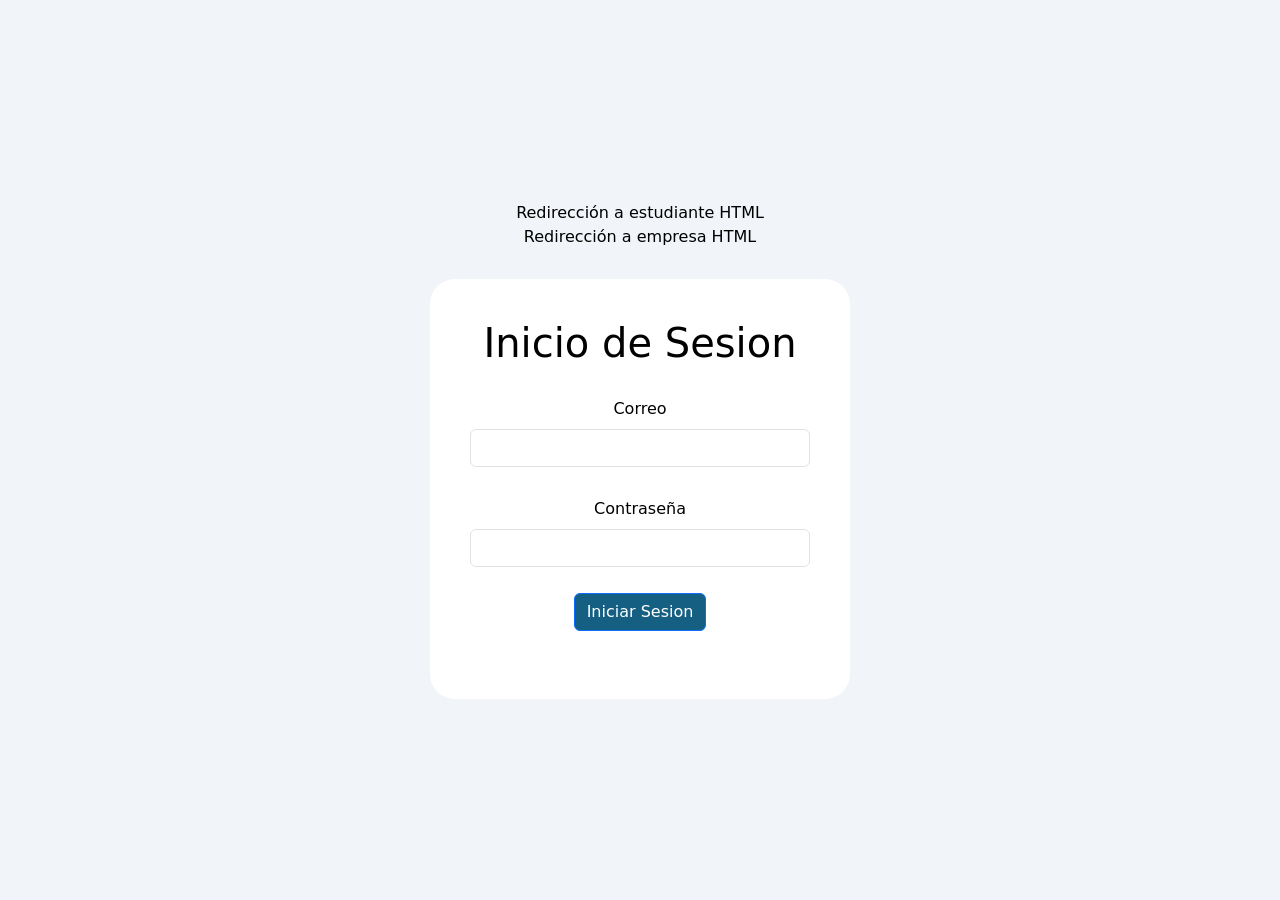
<file: index.html>
<!DOCTYPE html>
<html lang="en">

<head>
    <meta charset="UTF-8">
    <meta name="viewport" content="width=device-width, initial-scale=1.0">
    <title>Inicio de Sesion</title>
    <link href="https://cdn.jsdelivr.net/npm/bootstrap@5.3.8/dist/css/bootstrap.min.css" rel="stylesheet"
        integrity="sha384-sRIl4kxILFvY47J16cr9ZwB07vP4J8+LH7qKQnuqkuIAvNWLzeN8tE5YBujZqJLB" crossorigin="anonymous">
    <link rel="stylesheet" href="vista/inicio_sesion.css">
    <link rel="icon" href="img/logo_empleate.jpg">
</head>

<body>
    <a href="estudiante.html">Redirección a estudiante HTML</a>
    <a href="panelGeneralEmp.html">Redirección a empresa HTML</a>
    <div class="cuadro_inicio_sesion">
        <h1>Inicio de Sesion</h1>
        <form>
            <div class="mb-3">
                <label for="exampleInputEmail1" class="form-label">Correo</label>
                <input type="email" class="form-control" id="exampleInputEmail1" aria-describedby="emailHelp">
            </div>
            <div class="mb-3">
                <label for="exampleInputPassword1" class="form-label">Contraseña</label>
                <input type="password" class="form-control" id="exampleInputPassword1">
            </div>
            <button type="button" class="btn btn-primary" onclick="inicio_sesion()">Iniciar Sesion</button>
            <p class="error" id="error"></p>
        </form>
    </div>

    <script src="controlador/inicio_sesion.js"></script>
    <script src="https://cdn.jsdelivr.net/npm/bootstrap@5.3.8/dist/js/bootstrap.bundle.min.js"
        integrity="sha384-FKyoEForCGlyvwx9Hj09JcYn3nv7wiPVlz7YYwJrWVcXK/BmnVDxM+D2scQbITxI"
        crossorigin="anonymous"></script>
</body>

</html>
</file>
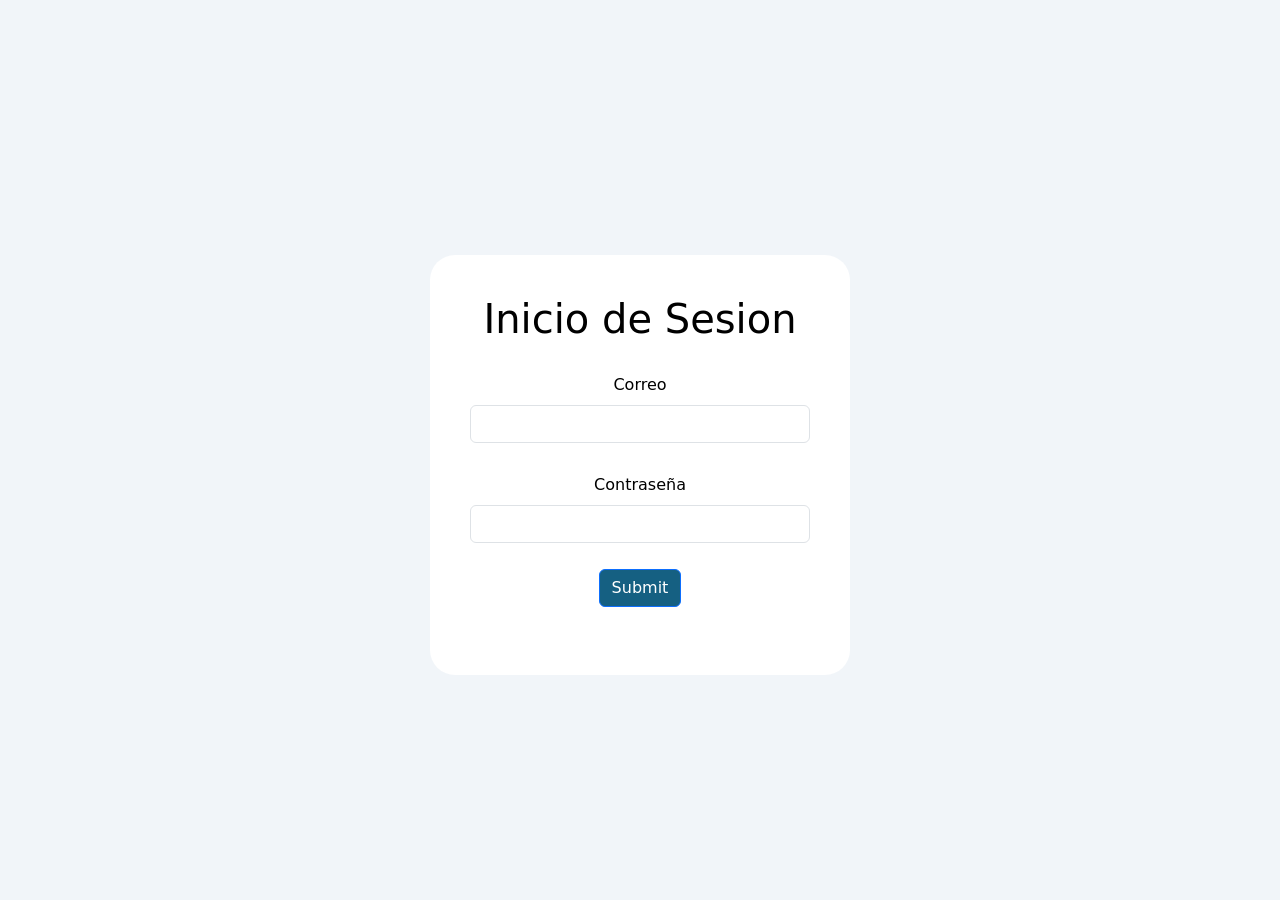
<file: vista/index.html>
<!DOCTYPE html>
<html lang="en">

<head>
    <meta charset="UTF-8">
    <meta name="viewport" content="width=device-width, initial-scale=1.0">
    <title>Inicio de Sesion</title>
    <link href="https://cdn.jsdelivr.net/npm/bootstrap@5.3.8/dist/css/bootstrap.min.css" rel="stylesheet"
        integrity="sha384-sRIl4kxILFvY47J16cr9ZwB07vP4J8+LH7qKQnuqkuIAvNWLzeN8tE5YBujZqJLB" crossorigin="anonymous">
    <link rel="stylesheet" href="inicio_sesion.css">
</head>

<body>
    <div class="cuadro_inicio_sesion">
        <h1>Inicio de Sesion</h1>
        <form>
            <div class="mb-3">
                <label for="exampleInputEmail1" class="form-label">Correo</label>
                <input type="email" class="form-control" id="exampleInputEmail1" aria-describedby="emailHelp">
            </div>
            <div class="mb-3">
                <label for="exampleInputPassword1" class="form-label">Contraseña</label>
                <input type="password" class="form-control" id="exampleInputPassword1">
            </div>
            <button type="submit" class="btn btn-primary">Submit</button>
        </form>
    </div>

    <script src="https://cdn.jsdelivr.net/npm/bootstrap@5.3.8/dist/js/bootstrap.bundle.min.js"
        integrity="sha384-FKyoEForCGlyvwx9Hj09JcYn3nv7wiPVlz7YYwJrWVcXK/BmnVDxM+D2scQbITxI"
        crossorigin="anonymous"></script>
</body>

</html>
</file>
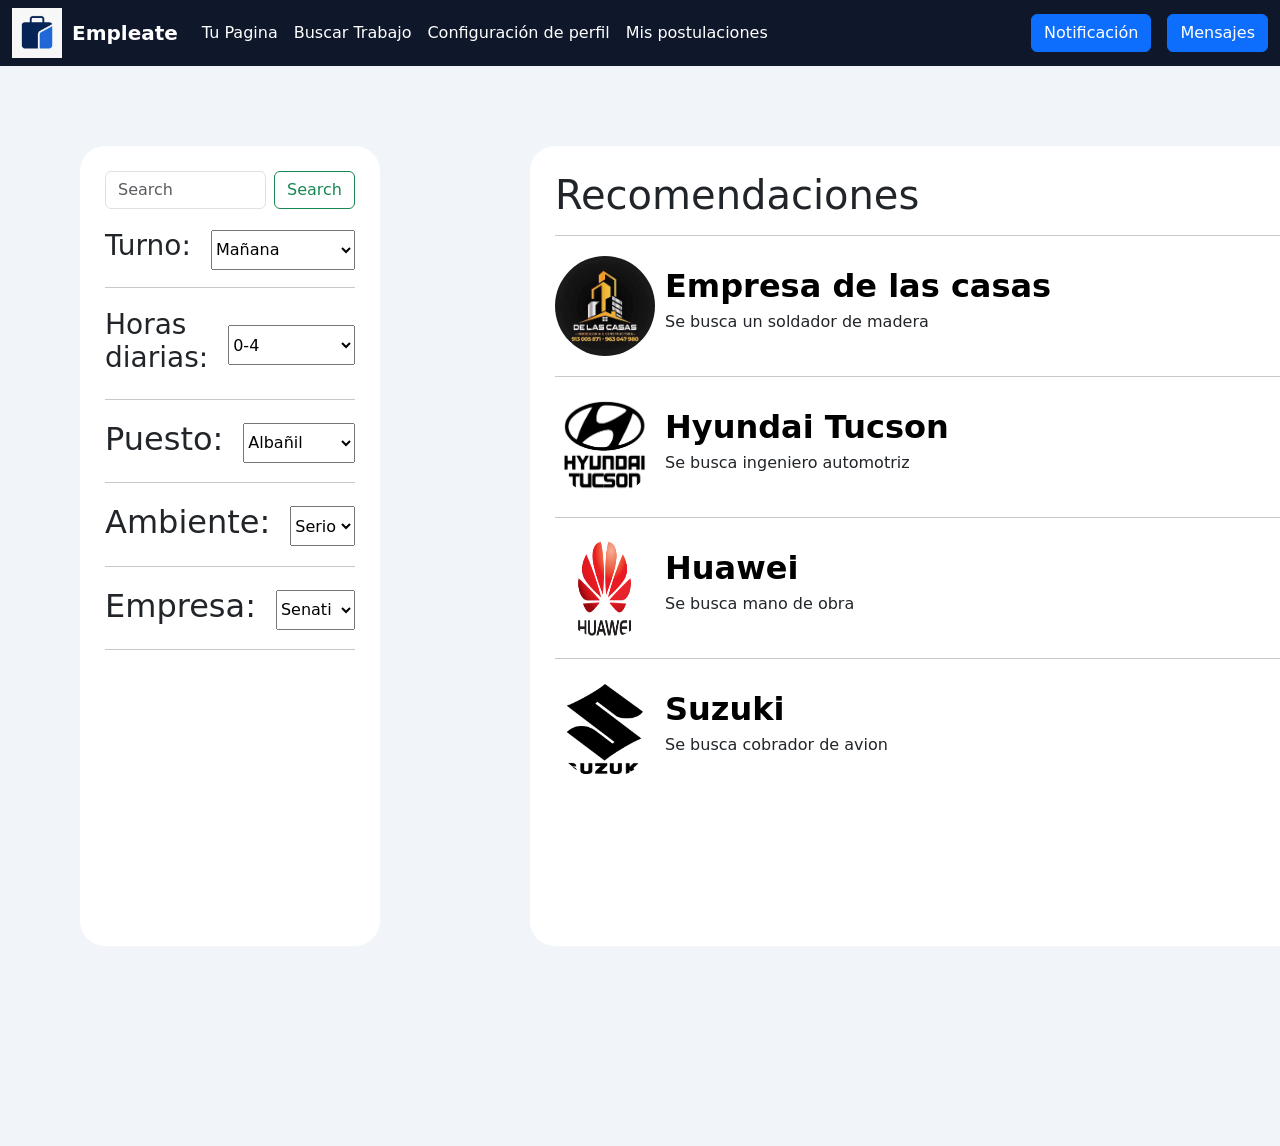
<file: buscar_trabajo.html>
<!DOCTYPE html>
<html lang="en">

<head>
    <meta charset="UTF-8">
    <meta name="viewport" content="width=device-width, initial-scale=1.0">
    <title>Buscando Trabajo</title>
    <link href="https://cdn.jsdelivr.net/npm/bootstrap@5.3.8/dist/css/bootstrap.min.css" rel="stylesheet"
        integrity="sha384-sRIl4kxILFvY47J16cr9ZwB07vP4J8+LH7qKQnuqkuIAvNWLzeN8tE5YBujZqJLB" crossorigin="anonymous">
    <link rel="icon" href="img/logo_empleate.jpg">
    <link rel="stylesheet" href="vista/nav.css">
    <link rel="stylesheet" href="vista/buscar_trabajo.css">
</head>

<body>



    <nav class="navbar navbar-expand-lg bg-body-tertiary">
        <div class="container-fluid">
            <img class="logo_empleate" src="img/logo_empleate.jpg">
            <a class="navbar-brand">Empleate</a>
            <button class="navbar-toggler" type="button" data-bs-toggle="collapse"
                data-bs-target="#navbarSupportedContent" aria-controls="navbarSupportedContent" aria-expanded="false"
                aria-label="Toggle navigation">
                <span class="navbar-toggler-icon"></span>
            </button>
            <div class="collapse navbar-collapse" id="navbarSupportedContent">
                <ul class="navbar-nav me-auto mb-2 mb-lg-0">
                    <li class="nav-item">
                        <a class="nav-link active" aria-current="page" href="estudiante.html">Tu Pagina</a>
                    </li>
                    <li class="nav-item">
                        <a class="nav-link active" href="buscar_trabajo.html">Buscar Trabajo</a>
                    </li>
                    <li class="nav-item">
                        <a class="nav-link active" href="configurar_perfil.html">Configuración de perfil</a>
                    </li>
                    <li class="nav-item">
                        <a class="nav-link active" href="postulaciones.html">Mis postulaciones</a>
                    </li>
                </ul>
                <div class="d-flex gap-3">

                    <!-- Botón Notificación -->
                    <button type="button" class="btn btn-primary" data-bs-toggle="modal"
                        data-bs-target="#modalNotificaciones">
                        Notificación
                    </button>

                    <!-- Modal Notificación -->
                    <div class="modal fade" id="modalNotificaciones" tabindex="-1"
                        aria-labelledby="modalNotificacionesLabel" aria-hidden="true">
                        <div class="modal-dialog">
                            <div class="modal-content">
                                <div class="modal-header">
                                    <h1 class="modal-title fs-5" id="modalNotificacionesLabel">Notificaciones</h1>
                                    <button type="button" class="btn-close" data-bs-dismiss="modal"
                                        aria-label="Close"></button>
                                </div>
                                <div class="modal-body">
                                    <img class="noti_perfil" src="img/alerta_roja.png">
                                    <p class="noti_msg">Emergencia</p>
                                </div>
                                <div class="modal-body">
                                    <img class="noti_perfil" src="img/alerta_amarilla.jpg">
                                    <p class="noti_msg">Alerta</p>
                                </div>
                                <div class="modal-body">
                                    <img class="noti_perfil" src="img/alerta_verde.png">
                                    <p class="noti_msg">Pasaste de fase en tu postulación de panadero nuclear</p>
                                </div>
                                <div class="modal-footer">
                                    <button type="button" class="btn btn-secondary"
                                        data-bs-dismiss="modal">Close</button>
                                </div>
                            </div>
                        </div>
                    </div>

                    <!-- Botón Mensajes -->
                    <button type="button" class="btn btn-primary" data-bs-toggle="modal"
                        data-bs-target="#modalMensajes">
                        Mensajes
                    </button>

                    <!-- Modal Mensajes -->
                    <div class="modal fade" id="modalMensajes" tabindex="-1" aria-labelledby="modalMensajesLabel"
                        aria-hidden="true">
                        <div class="modal-dialog">
                            <div class="modal-content">
                                <div class="modal-header">
                                    <h1 class="modal-title fs-5" id="modalMensajesLabel">Mensajes</h1>
                                    <button type="button" class="btn-close" data-bs-dismiss="modal"
                                        aria-label="Close"></button>
                                </div>
                                <div class="modal-body">
                                    <img class="noti_perfil rounded-circle" src="img/notiper1.jpg">
                                    <p class="noti_msg">Pepito te envio una imagen</p>
                                </div>
                                <div class="modal-body">
                                    <img class="noti_perfil rounded-circle" src="img/notiper2.png">
                                    <p class="noti_msg">Mbappe te envio una imagen</p>
                                </div>
                                <div class="modal-body">
                                    <img class="noti_perfil rounded-circle" src="img/notiper3.png">
                                    <p class="noti_msg">Fufu te envio una imagen</p>
                                </div>
                                <div class="modal-footer">
                                    <button type="button" class="btn btn-secondary"
                                        data-bs-dismiss="modal">Close</button>
                                </div>
                            </div>
                        </div>
                    </div>

                </div>
            </div>
        </div>
    </nav>

    <div class="contenedor_total">

        <div class="buscador">
            <form class="d-flex" role="search">
                <input class="form-control me-2" type="search" placeholder="Search" aria-label="Search" />
                <button class="btn btn-outline-success" type="submit">Search</button>
            </form>
            <div class="palabras_clave">
                <h3>Turno:</h3>
                <select>
                    <option value="opcion1">Mañana</option>
                    <option value="opcion2">Tarde</option>
                    <option value="opcion3">Noche</option>
                </select>
            </div>
            <hr>
            <div class="palabras_clave">
                <h3>Horas diarias:</h3>
                <select>
                    <option value="opcion1">0-4</option>
                    <option value="opcion2">5-7</option>
                    <option value="opcion3">8-10</option>
                </select>
            </div>
            <hr>
            <div class="palabras_clave">
                <h2>Puesto:</h2>
                <select>
                    <option value="opcion1">Albañil</option>
                    <option value="opcion2">Programador</option>
                    <option value="opcion3">Programador de python</option>
                </select>
            </div>
            <hr>
            <div class="palabras_clave">
                <h2>Ambiente:</h2>
                <select>
                    <option value="opcion1">Serio</option>
                    <option value="opcion2">Relajado</option>
                    <option value="opcion3">Empresarial</option>
                </select>
            </div>
            <hr>
            <div class="palabras_clave">
                <h2>Empresa:</h2>
                <select>
                    <option value="opcion1">Senati</option>
                    <option value="opcion2">Tucson</option>
                    <option value="opcion3">UTP</option>
                </select>
            </div>
            <hr>
        </div>

        <div class="recomendaciones">
            <h1>
                Recomendaciones
            </h1>
            <hr>
            <div class="trabajos">
                <img src="img/empresa1.jpg" class="rounded-circle">
                <div class="trabajo_texto">
                    <a href="#">Empresa de las casas</a>
                    <p>Se busca un soldador de madera</p>
                </div>
                <button type="button" class="btn btn-primary">Postular</button>
            </div>
            <hr>
            <div class="trabajos">
                <img src="img/empresa2.png" class="rounded-circle">
                <div class="trabajo_texto">
                    <a href="#">Hyundai Tucson</a>
                    <p>Se busca ingeniero automotriz</p>
                </div>
                <button type="button" class="btn btn-primary">Postular</button>
            </div>
            <hr>
            <div class="trabajos">
                <img src="img/empresa3.png" class="rounded-circle">
                <div class="trabajo_texto">
                    <a href="#">Huawei</a>
                    <p>Se busca mano de obra</p>
                </div>
                <button type="button" class="btn btn-primary">Postular</button>
            </div>
            <hr>
            <div class="trabajos">
                <img src="img/empresa4.png" class="rounded-circle">
                <div class="trabajo_texto">
                    <a href="#">Suzuki</a>
                    <p>Se busca cobrador de avion</p>
                </div>
                <button type="button" class="btn btn-primary">Postular</button>
            </div>
        </div>

    </div>



    <script src="https://cdn.jsdelivr.net/npm/bootstrap@5.3.8/dist/js/bootstrap.bundle.min.js"
        integrity="sha384-FKyoEForCGlyvwx9Hj09JcYn3nv7wiPVlz7YYwJrWVcXK/BmnVDxM+D2scQbITxI"
        crossorigin="anonymous"></script>
</body>

</html>
</file>
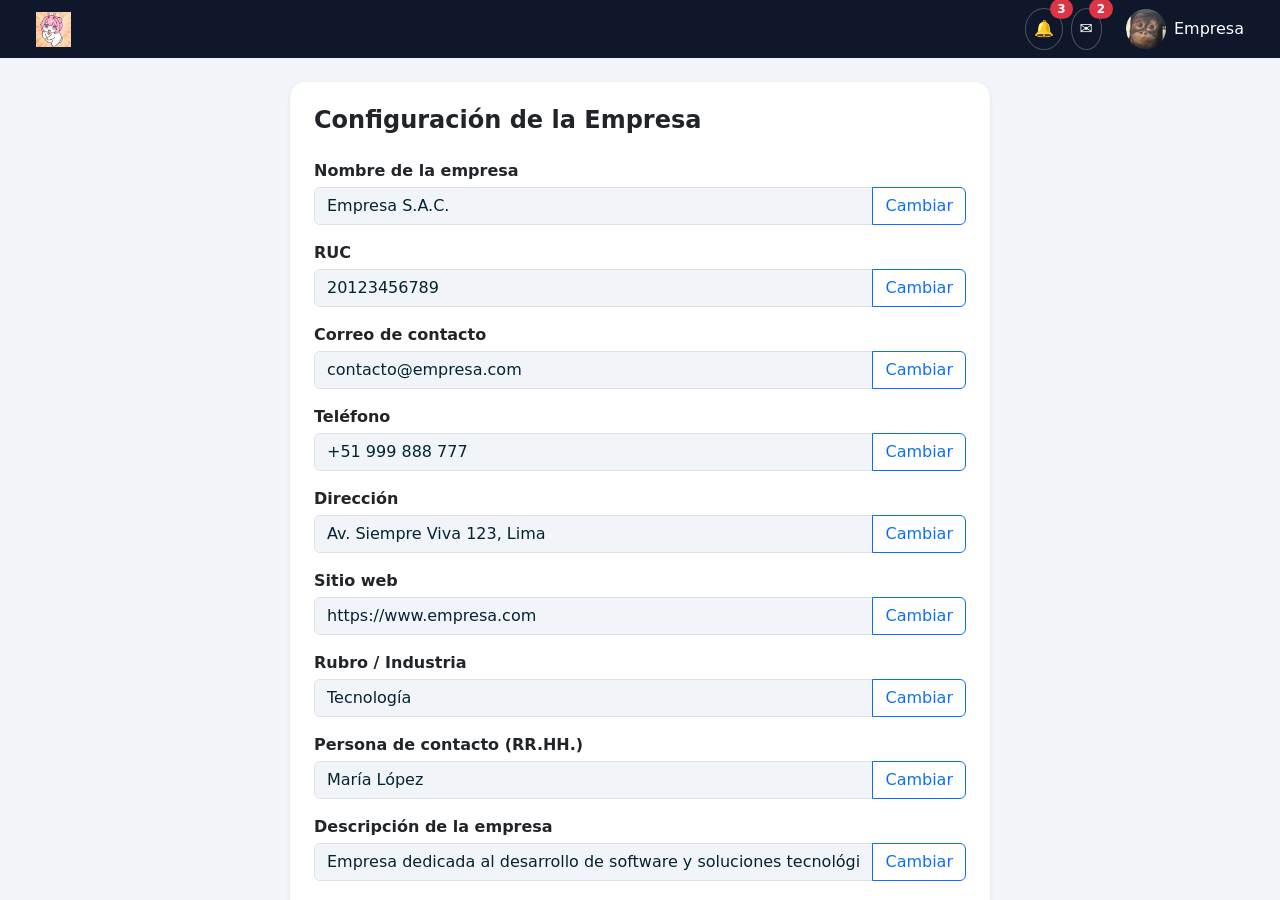
<file: configuracion.html>
<!DOCTYPE html>
<html lang="en">

<head>
    <meta charset="UTF-8">
    <meta name="viewport" content="width=device-width, initial-scale=1.0">
    <title>Configuración</title>
    <link href="https://cdn.jsdelivr.net/npm/bootstrap@5.3.8/dist/css/bootstrap.min.css" rel="stylesheet"
        integrity="sha384-sRIl4kxILFvY47J16cr9ZwB07vP4J8+LH7qKQnuqkuIAvNWLzeN8tE5YBujZqJLB" crossorigin="anonymous">
    <link href="vista/theme.css" rel="stylesheet">
</head>

<body class="d-flex flex-column vh-100">

    <!-- Menu de navegacion -->
    <header id="navbar-contenedor"></header>

    <div class="d-flex flex-nowrap flex-grow-1 overflow-hidden">

        <!-- Menu lateral -->
        <div id="sidebar-contenedor"></div>

        <!-- Area principal -->
        <main class="flex-grow-1 p-4 overflow-auto">

            <div class="card shadow-sm border-0 rounded-4 mx-auto" style="max-width: 700px;">
                <div class="card-body p-4">

                    <h4 class="fw-bold mb-4">Configuración de la Empresa</h4>


                    <!-- Campo de opciones remplazables -->
                    <div class="mb-3">
                        <p class="mb-1 fw-bold">Nombre de la empresa</p>
                        <div class="input-group">
                            <input type="text" class="form-control campo-editable" value="Empresa S.A.C." disabled>
                            <button class="btn btn-outline-primary btn-toggle" type="button">Cambiar</button>
                        </div>
                    </div>

                    <div class="mb-3">
                        <p class="mb-1 fw-bold">RUC</p>
                        <div class="input-group">
                            <input type="text" class="form-control campo-editable" value="20123456789" disabled>
                            <button class="btn btn-outline-primary btn-toggle" type="button">Cambiar</button>
                        </div>
                    </div>

                    <div class="mb-3">
                        <p class="mb-1 fw-bold">Correo de contacto</p>
                        <div class="input-group">
                            <input type="email" class="form-control campo-editable" value="contacto@empresa.com"
                                disabled>
                            <button class="btn btn-outline-primary btn-toggle" type="button">Cambiar</button>
                        </div>
                    </div>

                    <div class="mb-3">
                        <p class="mb-1 fw-bold">Teléfono</p>
                        <div class="input-group">
                            <input type="text" class="form-control campo-editable" value="+51 999 888 777" disabled>
                            <button class="btn btn-outline-primary btn-toggle" type="button">Cambiar</button>
                        </div>
                    </div>

                    <div class="mb-3">
                        <p class="mb-1 fw-bold">Dirección</p>
                        <div class="input-group">
                            <input type="text" class="form-control campo-editable" value="Av. Siempre Viva 123, Lima"
                                disabled>
                            <button class="btn btn-outline-primary btn-toggle" type="button">Cambiar</button>
                        </div>
                    </div>

                    <div class="mb-3">
                        <p class="mb-1 fw-bold">Sitio web</p>
                        <div class="input-group">
                            <input type="url" class="form-control campo-editable" value="https://www.empresa.com"
                                disabled>
                            <button class="btn btn-outline-primary btn-toggle" type="button">Cambiar</button>
                        </div>
                    </div>

                    <div class="mb-3">
                        <p class="mb-1 fw-bold">Rubro / Industria</p>
                        <div class="input-group">
                            <input type="text" class="form-control campo-editable" value="Tecnología" disabled>
                            <button class="btn btn-outline-primary btn-toggle" type="button">Cambiar</button>
                        </div>
                    </div>

                    <div class="mb-3">
                        <p class="mb-1 fw-bold">Persona de contacto (RR.HH.)</p>
                        <div class="input-group">
                            <input type="text" class="form-control campo-editable" value="María López" disabled>
                            <button class="btn btn-outline-primary btn-toggle" type="button">Cambiar</button>
                        </div>
                    </div>

                    <div class="mb-3">
                        <p class="mb-1 fw-bold">Descripción de la empresa</p>
                        <div class="input-group">
                            <input type="text" class="form-control campo-editable"
                                value="Empresa dedicada al desarrollo de software y soluciones tecnológicas." disabled>
                            <button class="btn btn-outline-primary btn-toggle" type="button">Cambiar</button>
                        </div>
                    </div>

                    <div class="mb-3">
                        <p class="mb-1 fw-bold">Contraseña</p>
                        <div class="input-group">
                            <input type="password" class="form-control campo-editable" value="••••••••" disabled>
                            <button class="btn btn-outline-primary btn-toggle" type="button">Cambiar</button>
                        </div>
                    </div>



                    <hr class="my-4">
                    <h6 class="fw-bold mb-3">Notificaciones</h6>

                    <!-- Campo de opciones con switches -->
                    <div class="form-check form-switch mb-2">
                        <input class="form-check-input" type="checkbox" role="switch" id="notiPostulantes" checked>
                        <label class="form-check-label" for="notiPostulantes">Nuevos postulantes</label>
                    </div>
                    <div class="form-check form-switch mb-2">
                        <input class="form-check-input" type="checkbox" role="switch" id="notiVencimiento" checked>
                        <label class="form-check-label" for="notiVencimiento">Vacantes por vencer</label>
                    </div>
                    <div class="form-check form-switch mb-4">
                        <input class="form-check-input" type="checkbox" role="switch" id="notiMensajes">
                        <label class="form-check-label" for="notiMensajes">Mensajes de candidatos</label>
                    </div>

                    <!-- Boton para guardar los cambios -->
                    <button type="button" class="btn btn-custom-primary w-100 py-2 fw-medium">Guardar cambios</button>

                </div>
            </div>
        </main>

    </div>

    <script src="controlador/configuracion.js"></script>
    <script src="https://cdn.jsdelivr.net/npm/bootstrap@5.3.8/dist/js/bootstrap.bundle.min.js"></script>
    <script src="controlador/app.js"></script>
</body>

</html>
</file>
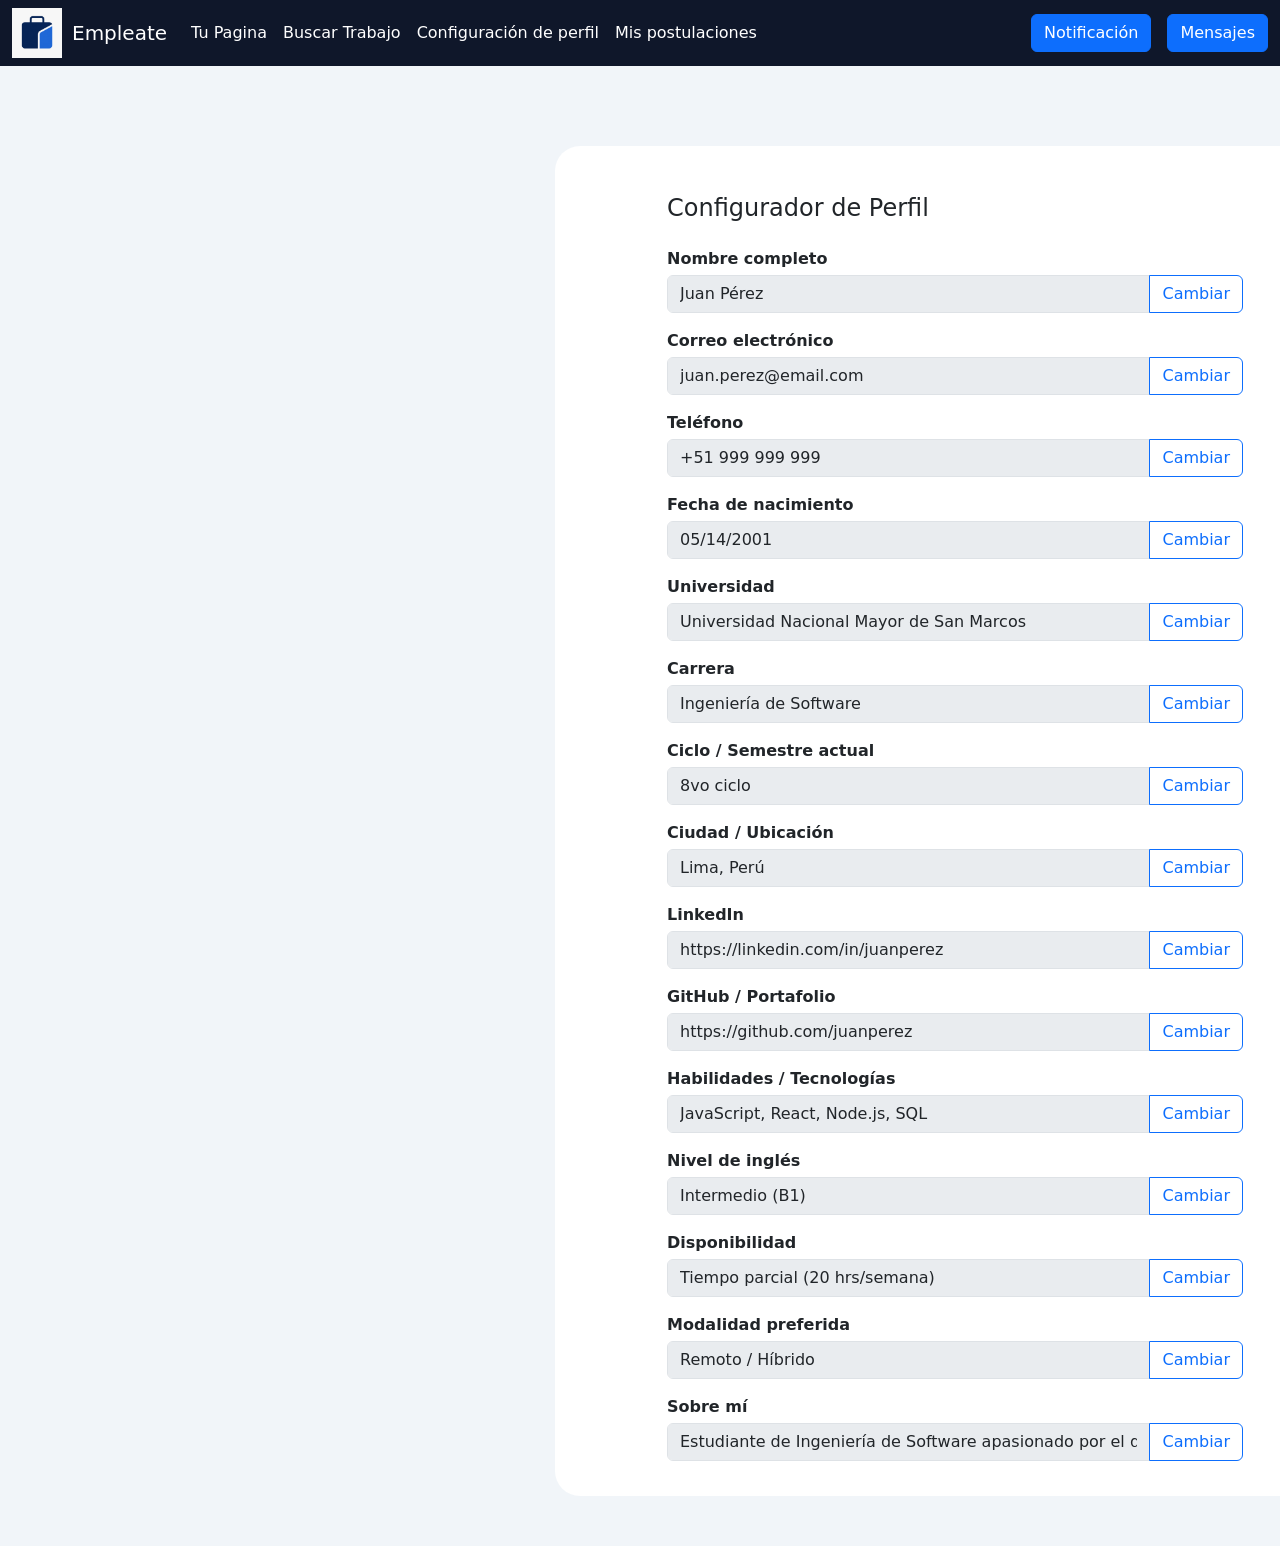
<file: configurar_perfil.html>
<!DOCTYPE html>
<html lang="en">

<head>
    <meta charset="UTF-8">
    <meta name="viewport" content="width=device-width, initial-scale=1.0">
    <title>Configurando perfil</title>
    <link href="https://cdn.jsdelivr.net/npm/bootstrap@5.3.8/dist/css/bootstrap.min.css" rel="stylesheet"
        integrity="sha384-sRIl4kxILFvY47J16cr9ZwB07vP4J8+LH7qKQnuqkuIAvNWLzeN8tE5YBujZqJLB" crossorigin="anonymous">
    <link rel="icon" href="img/logo_empleate.jpg">
    <link rel="stylesheet" href="vista/nav.css">
    <link rel="stylesheet" href="vista/configurar_perfil.css">
</head>

<body>

    <nav class="navbar navbar-expand-lg bg-body-tertiary">
        <div class="container-fluid">
            <img class="logo_empleate" src="img/logo_empleate.jpg">
            <a class="navbar-brand">Empleate</a>
            <button class="navbar-toggler" type="button" data-bs-toggle="collapse"
                data-bs-target="#navbarSupportedContent" aria-controls="navbarSupportedContent" aria-expanded="false"
                aria-label="Toggle navigation">
                <span class="navbar-toggler-icon"></span>
            </button>
            <div class="collapse navbar-collapse" id="navbarSupportedContent">
                <ul class="navbar-nav me-auto mb-2 mb-lg-0">
                    <li class="nav-item">
                        <a class="nav-link active" aria-current="page" href="estudiante.html">Tu Pagina</a>
                    </li>
                    <li class="nav-item">
                        <a class="nav-link active" href="buscar_trabajo.html">Buscar Trabajo</a>
                    </li>
                    <li class="nav-item">
                        <a class="nav-link active" href="configurar_perfil.html">Configuración de perfil</a>
                    </li>
                    <li class="nav-item">
                        <a class="nav-link active" href="postulaciones.html">Mis postulaciones</a>
                    </li>
                </ul>
                <div class="d-flex gap-3">

                    <!-- Botón Notificación -->
                    <button type="button" class="btn btn-primary" data-bs-toggle="modal"
                        data-bs-target="#modalNotificaciones">
                        Notificación
                    </button>

                    <!-- Modal Notificación -->
                    <div class="modal fade" id="modalNotificaciones" tabindex="-1"
                        aria-labelledby="modalNotificacionesLabel" aria-hidden="true">
                        <div class="modal-dialog">
                            <div class="modal-content">
                                <div class="modal-header">
                                    <h1 class="modal-title fs-5" id="modalNotificacionesLabel">Notificaciones</h1>
                                    <button type="button" class="btn-close" data-bs-dismiss="modal"
                                        aria-label="Close"></button>
                                </div>
                                <div class="modal-body">
                                    <img class="noti_perfil" src="img/alerta_roja.png">
                                    <p class="noti_msg">Emergencia</p>
                                </div>
                                <div class="modal-body">
                                    <img class="noti_perfil" src="img/alerta_amarilla.jpg">
                                    <p class="noti_msg">Alerta</p>
                                </div>
                                <div class="modal-body">
                                    <img class="noti_perfil" src="img/alerta_verde.png">
                                    <p class="noti_msg">Pasaste de fase en tu postulación de panadero nuclear</p>
                                </div>
                                <div class="modal-footer">
                                    <button type="button" class="btn btn-secondary"
                                        data-bs-dismiss="modal">Close</button>
                                </div>
                            </div>
                        </div>
                    </div>

                    <!-- Botón Mensajes -->
                    <button type="button" class="btn btn-primary" data-bs-toggle="modal"
                        data-bs-target="#modalMensajes">
                        Mensajes
                    </button>

                    <!-- Modal Mensajes -->
                    <div class="modal fade" id="modalMensajes" tabindex="-1" aria-labelledby="modalMensajesLabel"
                        aria-hidden="true">
                        <div class="modal-dialog">
                            <div class="modal-content">
                                <div class="modal-header">
                                    <h1 class="modal-title fs-5" id="modalMensajesLabel">Mensajes</h1>
                                    <button type="button" class="btn-close" data-bs-dismiss="modal"
                                        aria-label="Close"></button>
                                </div>
                                <div class="modal-body">
                                    <img class="noti_perfil rounded-circle" src="img/notiper1.jpg">
                                    <p class="noti_msg">Pepito te envio una imagen</p>
                                </div>
                                <div class="modal-body">
                                    <img class="noti_perfil rounded-circle" src="img/notiper2.png">
                                    <p class="noti_msg">Mbappe te envio una imagen</p>
                                </div>
                                <div class="modal-body">
                                    <img class="noti_perfil rounded-circle" src="img/notiper3.png">
                                    <p class="noti_msg">Fufu te envio una imagen</p>
                                </div>
                                <div class="modal-footer">
                                    <button type="button" class="btn btn-secondary"
                                        data-bs-dismiss="modal">Close</button>
                                </div>
                            </div>
                        </div>
                    </div>

                </div>
            </div>
        </div>
    </nav>

    <div class="cuadrado_base">

        <div class="contenedor">
            <div class="container mt-5" style="max-width: 600px;">

                <h4 class="mb-4">Configurador de Perfil</h4>

                <div class="mb-3">
                    <p class="mb-1 fw-bold">Nombre completo</p>
                    <div class="input-group">
                        <input type="text" class="form-control campo-editable" value="Juan Pérez" disabled>
                        <button class="btn btn-outline-primary btn-toggle" type="button">Cambiar</button>
                    </div>
                </div>

                <div class="mb-3">
                    <p class="mb-1 fw-bold">Correo electrónico</p>
                    <div class="input-group">
                        <input type="email" class="form-control campo-editable" value="juan.perez@email.com" disabled>
                        <button class="btn btn-outline-primary btn-toggle" type="button">Cambiar</button>
                    </div>
                </div>

                <div class="mb-3">
                    <p class="mb-1 fw-bold">Teléfono</p>
                    <div class="input-group">
                        <input type="text" class="form-control campo-editable" value="+51 999 999 999" disabled>
                        <button class="btn btn-outline-primary btn-toggle" type="button">Cambiar</button>
                    </div>
                </div>

                <div class="mb-3">
                    <p class="mb-1 fw-bold">Fecha de nacimiento</p>
                    <div class="input-group">
                        <input type="date" class="form-control campo-editable" value="2001-05-14" disabled>
                        <button class="btn btn-outline-primary btn-toggle" type="button">Cambiar</button>
                    </div>
                </div>

                <div class="mb-3">
                    <p class="mb-1 fw-bold">Universidad</p>
                    <div class="input-group">
                        <input type="text" class="form-control campo-editable"
                            value="Universidad Nacional Mayor de San Marcos" disabled>
                        <button class="btn btn-outline-primary btn-toggle" type="button">Cambiar</button>
                    </div>
                </div>

                <div class="mb-3">
                    <p class="mb-1 fw-bold">Carrera</p>
                    <div class="input-group">
                        <input type="text" class="form-control campo-editable" value="Ingeniería de Software" disabled>
                        <button class="btn btn-outline-primary btn-toggle" type="button">Cambiar</button>
                    </div>
                </div>

                <div class="mb-3">
                    <p class="mb-1 fw-bold">Ciclo / Semestre actual</p>
                    <div class="input-group">
                        <input type="text" class="form-control campo-editable" value="8vo ciclo" disabled>
                        <button class="btn btn-outline-primary btn-toggle" type="button">Cambiar</button>
                    </div>
                </div>

                <div class="mb-3">
                    <p class="mb-1 fw-bold">Ciudad / Ubicación</p>
                    <div class="input-group">
                        <input type="text" class="form-control campo-editable" value="Lima, Perú" disabled>
                        <button class="btn btn-outline-primary btn-toggle" type="button">Cambiar</button>
                    </div>
                </div>

                <div class="mb-3">
                    <p class="mb-1 fw-bold">LinkedIn</p>
                    <div class="input-group">
                        <input type="url" class="form-control campo-editable" value="https://linkedin.com/in/juanperez"
                            disabled>
                        <button class="btn btn-outline-primary btn-toggle" type="button">Cambiar</button>
                    </div>
                </div>

                <div class="mb-3">
                    <p class="mb-1 fw-bold">GitHub / Portafolio</p>
                    <div class="input-group">
                        <input type="url" class="form-control campo-editable" value="https://github.com/juanperez"
                            disabled>
                        <button class="btn btn-outline-primary btn-toggle" type="button">Cambiar</button>
                    </div>
                </div>

                <div class="mb-3">
                    <p class="mb-1 fw-bold">Habilidades / Tecnologías</p>
                    <div class="input-group">
                        <input type="text" class="form-control campo-editable" value="JavaScript, React, Node.js, SQL"
                            disabled>
                        <button class="btn btn-outline-primary btn-toggle" type="button">Cambiar</button>
                    </div>
                </div>

                <div class="mb-3">
                    <p class="mb-1 fw-bold">Nivel de inglés</p>
                    <div class="input-group">
                        <input type="text" class="form-control campo-editable" value="Intermedio (B1)" disabled>
                        <button class="btn btn-outline-primary btn-toggle" type="button">Cambiar</button>
                    </div>
                </div>

                <div class="mb-3">
                    <p class="mb-1 fw-bold">Disponibilidad</p>
                    <div class="input-group">
                        <input type="text" class="form-control campo-editable" value="Tiempo parcial (20 hrs/semana)"
                            disabled>
                        <button class="btn btn-outline-primary btn-toggle" type="button">Cambiar</button>
                    </div>
                </div>

                <div class="mb-3">
                    <p class="mb-1 fw-bold">Modalidad preferida</p>
                    <div class="input-group">
                        <input type="text" class="form-control campo-editable" value="Remoto / Híbrido" disabled>
                        <button class="btn btn-outline-primary btn-toggle" type="button">Cambiar</button>
                    </div>
                </div>

                <div class="mb-3">
                    <p class="mb-1 fw-bold">Sobre mí</p>
                    <div class="input-group">
                        <input type="text" class="form-control campo-editable"
                            value="Estudiante de Ingeniería de Software apasionado por el desarrollo web y las buenas prácticas de código."
                            disabled>
                        <button class="btn btn-outline-primary btn-toggle" type="button">Cambiar</button>
                    </div>
                </div>

            </div>
        </div>

    </div>

    <script src="controlador/configurar_perfil.js"></script>
    <script src="https://cdn.jsdelivr.net/npm/bootstrap@5.3.8/dist/js/bootstrap.bundle.min.js"
        integrity="sha384-FKyoEForCGlyvwx9Hj09JcYn3nv7wiPVlz7YYwJrWVcXK/BmnVDxM+D2scQbITxI"
        crossorigin="anonymous"></script>
</body>

</html>
</file>
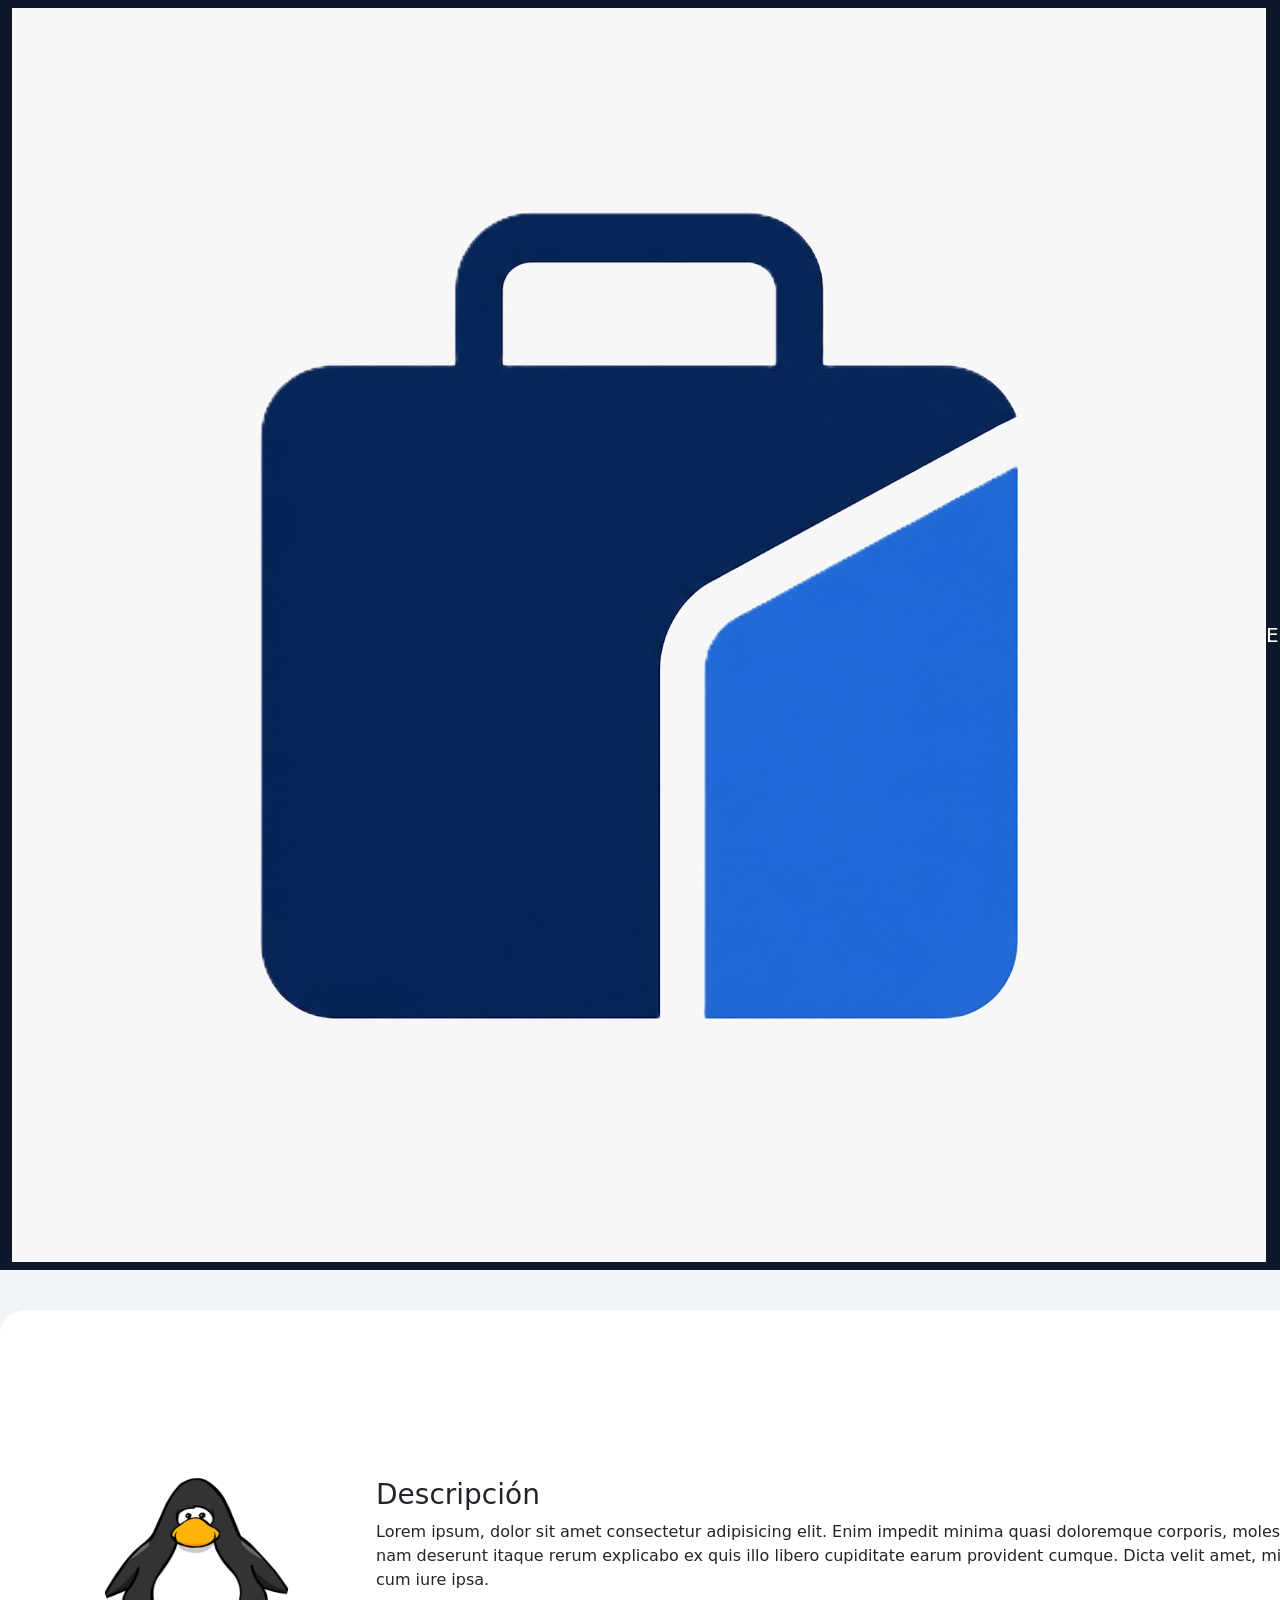
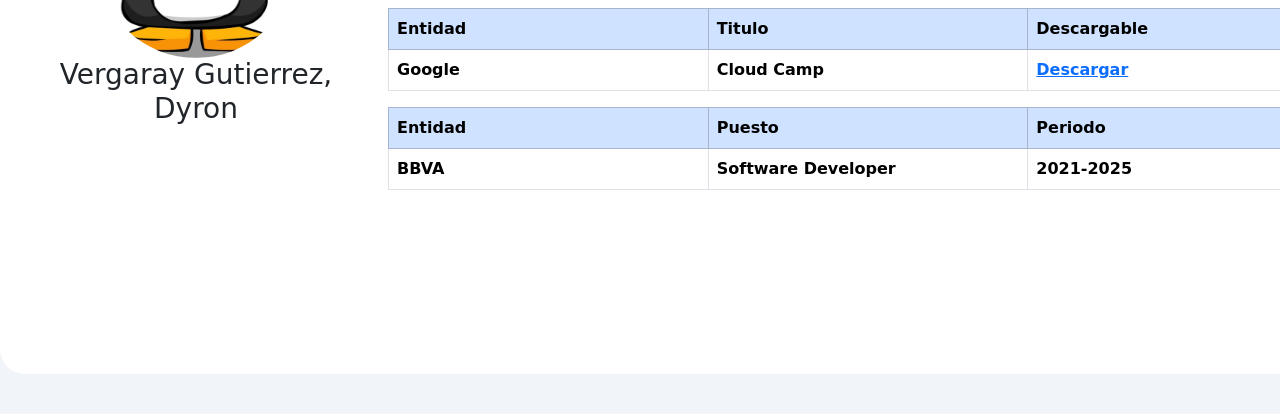
<file: estudiante.html>
<!DOCTYPE html>
<html lang="en">

<head>
    <meta charset="UTF-8">
    <meta name="viewport" content="width=device-width, initial-scale=1.0">
    <title>Pagina del Estudiante</title>
    <link href="https://cdn.jsdelivr.net/npm/bootstrap@5.3.8/dist/css/bootstrap.min.css" rel="stylesheet"
        integrity="sha384-sRIl4kxILFvY47J16cr9ZwB07vP4J8+LH7qKQnuqkuIAvNWLzeN8tE5YBujZqJLB" crossorigin="anonymous">
    <link rel="stylesheet" href="vista/estudiante_pagina.css">
</head>

<body>

    <nav class="navbar navbar-expand-lg bg-body-tertiary">
        <div class="container-fluid">
            <img class="logo_empleate" src="img/logo_empleate.jpg">
            <a class="navbar-brand">Empleate</a>
            <button class="navbar-toggler" type="button" data-bs-toggle="collapse"
                data-bs-target="#navbarSupportedContent" aria-controls="navbarSupportedContent" aria-expanded="false"
                aria-label="Toggle navigation">
                <span class="navbar-toggler-icon"></span>
            </button>
            <div class="collapse navbar-collapse" id="navbarSupportedContent">
                <ul class="navbar-nav me-auto mb-2 mb-lg-0">
                    <li class="nav-item">
                        <a class="nav-link active" aria-current="page" href="estudiante.html">Tu Pagina</a>
                    </li>
                    <li class="nav-item">
                        <a class="nav-link active" href="#">Buscar Trabajo</a>
                    </li>
                    <li class="nav-item">
                        <a class="nav-link active" href="#">Configuración de perfil</a>
                    </li>
                </ul>
                <div class="d-flex gap-3">

                    <!-- Botón Notificación -->
                    <button type="button" class="btn btn-primary" data-bs-toggle="modal"
                        data-bs-target="#modalNotificaciones">
                        Notificación
                    </button>

                    <!-- Modal Notificación -->
                    <div class="modal fade" id="modalNotificaciones" tabindex="-1"
                        aria-labelledby="modalNotificacionesLabel" aria-hidden="true">
                        <div class="modal-dialog">
                            <div class="modal-content">
                                <div class="modal-header">
                                    <h1 class="modal-title fs-5" id="modalNotificacionesLabel">Notificaciones</h1>
                                    <button type="button" class="btn-close" data-bs-dismiss="modal"
                                        aria-label="Close"></button>
                                </div>
                                <div class="modal-body">
                                    <img class="noti_perfil" src="img/alerta_roja.png">
                                    <p class="noti_msg">Emergencia</p>
                                </div>
                                <div class="modal-body">
                                    <img class="noti_perfil" src="img/alerta_amarilla.jpg">
                                    <p class="noti_msg">Alerta</p>
                                </div>
                                <div class="modal-body">
                                    <img class="noti_perfil" src="img/alerta_verde.png">
                                    <p class="noti_msg">Pasaste de fase en tu postulación de panadero nuclear</p>
                                </div>
                                <div class="modal-footer">
                                    <button type="button" class="btn btn-secondary"
                                        data-bs-dismiss="modal">Close</button>
                                </div>
                            </div>
                        </div>
                    </div>

                    <!-- Botón Mensajes -->
                    <button type="button" class="btn btn-primary" data-bs-toggle="modal"
                        data-bs-target="#modalMensajes">
                        Mensajes
                    </button>

                    <!-- Modal Mensajes -->
                    <div class="modal fade" id="modalMensajes" tabindex="-1" aria-labelledby="modalMensajesLabel"
                        aria-hidden="true">
                        <div class="modal-dialog">
                            <div class="modal-content">
                                <div class="modal-header">
                                    <h1 class="modal-title fs-5" id="modalMensajesLabel">Mensajes</h1>
                                    <button type="button" class="btn-close" data-bs-dismiss="modal"
                                        aria-label="Close"></button>
                                </div>
                                <div class="modal-body">
                                    <img class="noti_perfil rounded-circle" src="img/notiper1.jpg">
                                    <p class="noti_msg">Pepito te envio una imagen</p>
                                </div>
                                <div class="modal-body">
                                    <img class="noti_perfil rounded-circle" src="img/notiper2.png">
                                    <p class="noti_msg">Mbappe te envio una imagen</p>
                                </div>
                                <div class="modal-body">
                                    <img class="noti_perfil rounded-circle" src="img/notiper3.png">
                                    <p class="noti_msg">Fufu te envio una imagen</p>
                                </div>
                                <div class="modal-footer">
                                    <button type="button" class="btn btn-secondary"
                                        data-bs-dismiss="modal">Close</button>
                                </div>
                            </div>
                        </div>
                    </div>

                </div>
            </div>
        </div>
    </nav>

    <div class="contenedor_perfil">
        <main class="row">
            <aside class="col-md-3">
                <img src="img/foto_perfil.png" class="rounded-circle" alt="foto_perfil" height="180px" width="190px">
                <h3>Vergaray Gutierrez, Dyron</h3>
            </aside>
            <article class="col-md-9">
                <h3>Descripción</h3>
                <p class="d-none d-md-block">Lorem ipsum, dolor sit amet consectetur adipisicing elit. Enim impedit
                    minima quasi doloremque corporis, molestiae culpa nam deserunt itaque rerum explicabo ex quis illo
                    libero cupiditate earum provident cumque. Dicta velit amet, minima cum iure ipsa.
                </p>

                <div class="container">
                    <table class="table table-bordered">
                        <thead>
                            <tr class="table-primary">
                                <th>Entidad</th>
                                <th>Titulo</th>
                                <th>Descargable</th>
                            </tr>
                        </thead>
                        <tbody>
                            <tr>
                                <th>Google</th>
                                <th>Cloud Camp</th>
                                <th><a href="#">Descargar</a></th>
                            </tr>
                        </tbody>
                    </table>
                </div>

                <div class="container">
                    <table class="table table-bordered">
                        <thead>
                            <tr class="table-primary">
                                <th>Entidad</th>
                                <th>Puesto</th>
                                <th>Periodo</th>
                            </tr>
                        </thead>
                        <tbody>
                            <tr>
                                <th>BBVA</th>
                                <th>Software Developer</th>
                                <th>2021-2025</th>
                            </tr>
                        </tbody>
                    </table>
                </div>

            </article>
        </main>
    </div>
    <script src="https://cdn.jsdelivr.net/npm/bootstrap@5.3.8/dist/js/bootstrap.bundle.min.js"
        integrity="sha384-FKyoEForCGlyvwx9Hj09JcYn3nv7wiPVlz7YYwJrWVcXK/BmnVDxM+D2scQbITxI"
        crossorigin="anonymous"></script>
</body>

</html>
</file>
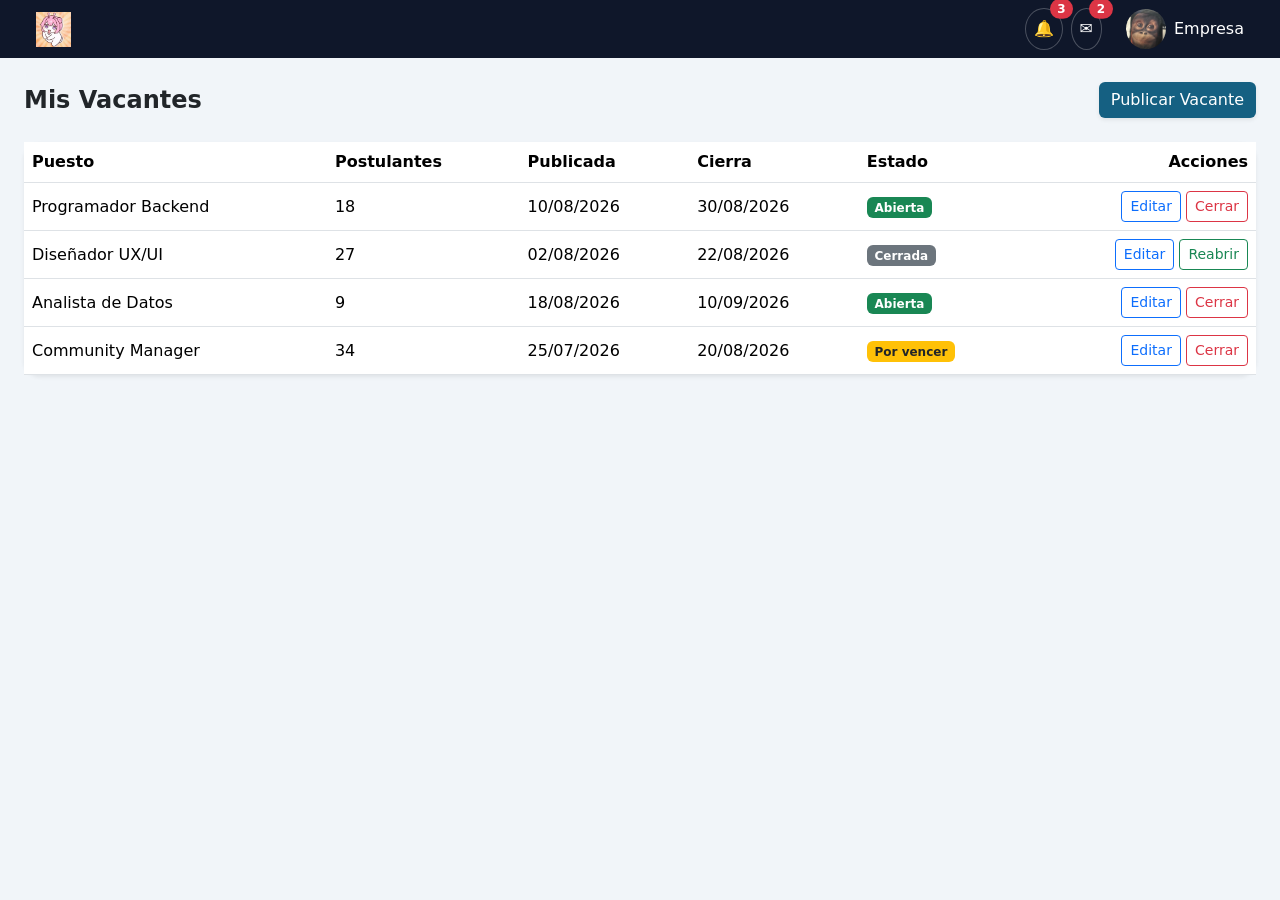
<file: mis-vacantes.html>
<!DOCTYPE html>
<html lang="en">

<head>
    <meta charset="UTF-8">
    <meta name="viewport" content="width=device-width, initial-scale=1.0">
    <title>Mis Vacantes</title>
    <link href="https://cdn.jsdelivr.net/npm/bootstrap@5.3.8/dist/css/bootstrap.min.css" rel="stylesheet"
        integrity="sha384-sRIl4kxILFvY47J16cr9ZwB07vP4J8+LH7qKQnuqkuIAvNWLzeN8tE5YBujZqJLB" crossorigin="anonymous">
    <link href="vista/theme.css" rel="stylesheet">
</head>

<body class="d-flex flex-column vh-100">

    <!-- Menu de navegacion -->
    <header id="navbar-contenedor"></header>

    <div class="d-flex flex-nowrap flex-grow-1 overflow-hidden">
        
        <!-- Menu Lateral -->
        <div id="sidebar-contenedor"></div>


        <!-- Area Principal -->
        <main class="flex-grow-1 p-4 overflow-auto">

            <!-- Encabezado de Vacantes -->
            <div class="d-flex justify-content-between align-items-center mb-4">
                <h4 class="fw-bold mb-0">Mis Vacantes</h4>
                <a href="#" class="btn btn-custom-primary shadow-sm rounded-2">Publicar Vacante</a>
            </div>

            <!-- Tabla de vacantes -->
            <div class="card shadow-sm border-0 rounded-4">
                <div class="card-body p-0">
                    <table class="table table-hover align-middle mb-0">
                        <thead>
                            <tr class="card-header-custom">
                                <th>Puesto</th>
                                <th>Postulantes</th>
                                <th>Publicada</th>
                                <th>Cierra</th>
                                <th>Estado</th>
                                <th class="text-end">Acciones</th>
                            </tr>
                        </thead>

                        <!-- Lista de vacantes -->
                        <tbody>
                            <tr>
                                <td>Programador Backend</td>
                                <td>18</td>
                                <td>10/08/2026</td>
                                <td>30/08/2026</td>

                                <!-- Estado de vacante -->
                                <td><span class="badge bg-success">Abierta</span></td>

                                <!-- Botones de edicion -->
                                <td class="text-end">
                                    <button type="button" class="btn btn-sm btn-outline-primary">Editar</button>
                                    <button type="button" class="btn btn-sm btn-outline-danger">Cerrar</button>
                                </td>
                            </tr>
                            <tr>
                                <td>Diseñador UX/UI</td>
                                <td>27</td>
                                <td>02/08/2026</td>
                                <td>22/08/2026</td>

                                <!-- Estado de vacante -->
                                <td><span class="badge bg-secondary">Cerrada</span></td>

                                <!-- Botones de edicion -->
                                <td class="text-end">
                                    <button type="button" class="btn btn-sm btn-outline-primary">Editar</button>
                                    <button type="button" class="btn btn-sm btn-outline-success">Reabrir</button>
                                </td>
                            </tr>
                            <tr>
                                <td>Analista de Datos</td>
                                <td>9</td>
                                <td>18/08/2026</td>
                                <td>10/09/2026</td>

                                <!-- Estado de vacante -->
                                <td><span class="badge bg-success">Abierta</span></td>

                                <!-- Botones de edicion -->
                                <td class="text-end">
                                    <button type="button" class="btn btn-sm btn-outline-primary">Editar</button>
                                    <button type="button" class="btn btn-sm btn-outline-danger">Cerrar</button>
                                </td>
                            </tr>
                            <tr>
                                <td>Community Manager</td>
                                <td>34</td>
                                <td>25/07/2026</td>
                                <td>20/08/2026</td>

                                <!-- Estado de vacante -->
                                <td><span class="badge bg-warning text-dark">Por vencer</span></td>

                                <!-- Botones de edicion -->
                                <td class="text-end">
                                    <button type="button" class="btn btn-sm btn-outline-primary">Editar</button>
                                    <button type="button" class="btn btn-sm btn-outline-danger">Cerrar</button>
                                </td>
                            </tr>
                        </tbody>
                    </table>
                </div>
            </div>
        </main>

    </div>

    <script src="https://cdn.jsdelivr.net/npm/bootstrap@5.3.8/dist/js/bootstrap.bundle.min.js"></script>
    <script src="controlador/app.js"></script>
</body>

</html>
</file>
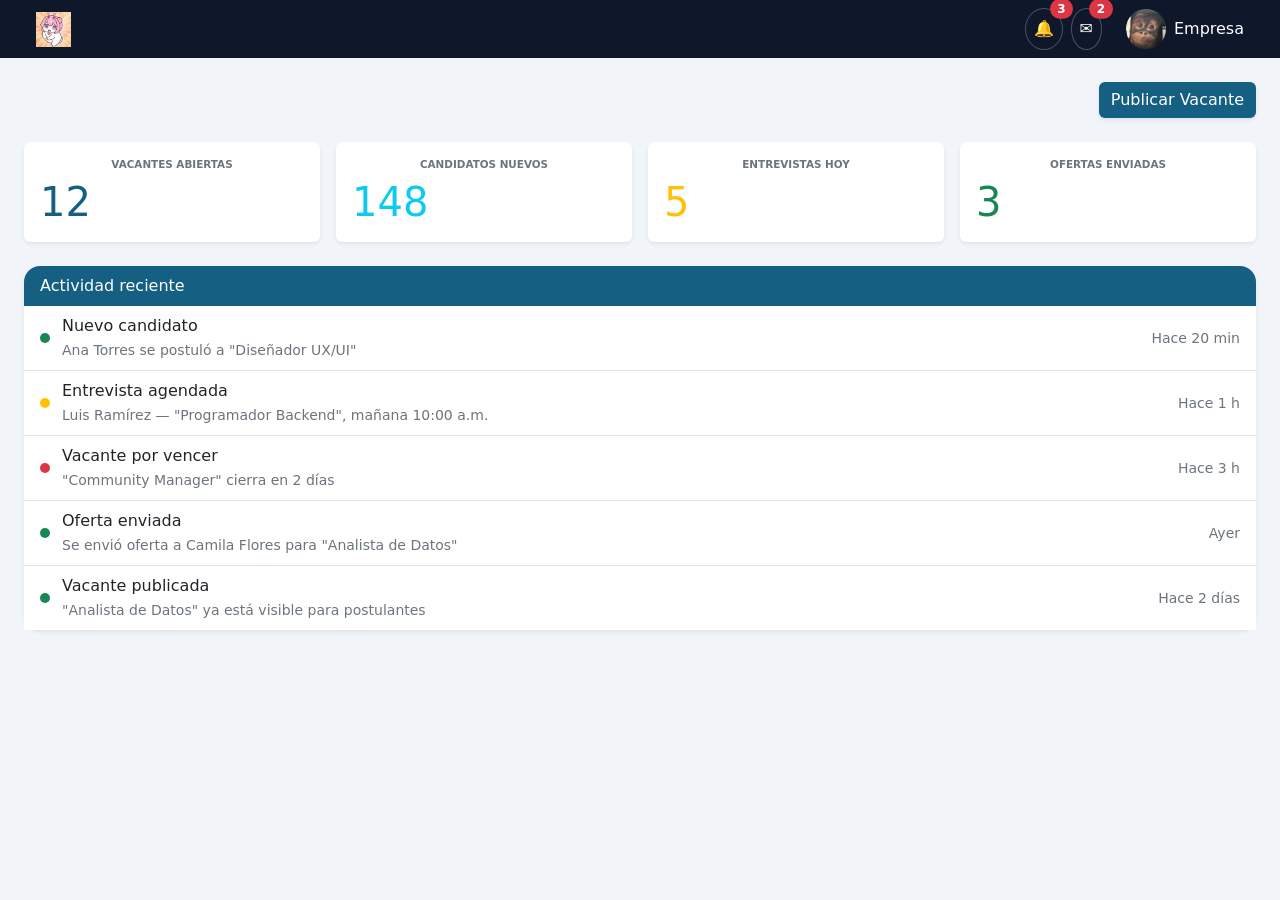
<file: panelGeneralEmp.html>
<!DOCTYPE html>
<html lang="en">

<head>
    <meta charset="UTF-8">
    <meta name="viewport" content="width=device-width, initial-scale=1.0">
    <title>Panel General</title>
    <link href="https://cdn.jsdelivr.net/npm/bootstrap@5.3.8/dist/css/bootstrap.min.css" rel="stylesheet"
        integrity="sha384-sRIl4kxILFvY47J16cr9ZwB07vP4J8+LH7qKQnuqkuIAvNWLzeN8tE5YBujZqJLB" crossorigin="anonymous">
    <link href="vista/theme.css" rel="stylesheet">
</head>

<body class="d-flex flex-column vh-100">

    <!-- Menu de navegacion -->
    <header id="navbar-contenedor"></header>

    <div class="d-flex flex-nowrap flex-grow-1 overflow-hidden">

        <!-- Menu lateral -->
        <div id="sidebar-contenedor"></div>

        <!-- Area pricipal -->
        <main class="flex-grow-1 p-4 overflow-auto">

            <!-- Boton publicar vacantes -->
            <div class="d-flex justify-content-end mb-4">
                <button type="button" class="btn btn-custom-primary shadow-sm rounded-2" data-bs-toggle="modal"
                    data-bs-target="#modalPublicarVacante">Publicar Vacante</button>
            </div>

            <!-- Modal Publicar Vacante -->
            <div class="modal fade" id="modalPublicarVacante" tabindex="-1"
                aria-labelledby="modalPublicarVacanteLabel" aria-hidden="true">
                <div class="modal-dialog">
                    <div class="modal-content">

                        <!-- Formulario publicar vacantes -->
                        <form id="formPublicarVacante">
                            <div class="modal-header card-header-custom">
                                <h1 class="modal-title fs-5" id="modalPublicarVacanteLabel">Publicar Vacante</h1>
                               
                               <!-- Boton cerrar -->
                                <button type="button" class="btn-close btn-close-white" data-bs-dismiss="modal"
                                    aria-label="Close"></button>
                            </div>
                            <div class="modal-body">

                                <!-- Campo Puesto -->
                                <div class="mb-3">
                                    <label class="form-label fw-bold">Puesto</label>
                                    <input type="text" class="form-control" placeholder="Ej. Programador Backend"
                                        required>
                                </div>

                                <!-- Campo Turno y Horas -->
                                <div class="row g-3 mb-3">

                                    <!-- Campo Turno -->
                                    <div class="col-6">
                                        <label class="form-label fw-bold">Turno</label>
                                        <select class="form-select" required>
                                            <option value="" selected disabled>Elegir...</option>
                                            <option>Mañana</option>
                                            <option>Tarde</option>
                                            <option>Noche</option>
                                        </select>
                                    </div>

                                    <!-- Campo Horas Diarias -->
                                    <div class="col-6">
                                        <label class="form-label fw-bold">Horas diarias</label>
                                        <select class="form-select" required>
                                            <option value="" selected disabled>Elegir...</option>
                                            <option>0-4</option>
                                            <option>5-7</option>
                                            <option>8-10</option>
                                        </select>
                                    </div>
                                </div>
                                <!-- Campo Ambiente de trabajo -->
                                <div class="mb-3">
                                    <label class="form-label fw-bold">Ambiente de trabajo</label>
                                    <select class="form-select" required>
                                        <option value="" selected disabled>Elegir...</option>
                                        <option>Serio</option>
                                        <option>Relajado</option>
                                        <option>Empresarial</option>
                                    </select>
                                </div>

                                <!-- Campo Fecha de cierre -->
                                <div class="mb-3">
                                    <label class="form-label fw-bold">Fecha de cierre</label>
                                    <input type="date" class="form-control" required>
                                </div>

                                <!-- Campo Descripcion -->
                                <div class="mb-1">
                                    <label class="form-label fw-bold">Descripción</label>
                                    <textarea class="form-control" rows="3"
                                        placeholder="Describe brevemente el puesto..."></textarea>
                                </div>
                            </div>

                            <!-- Botones del formulario -->
                            <div class="modal-footer">

                                <!-- Boton Cancelar -->
                                <button type="button" class="btn btn-secondary" data-bs-dismiss="modal">Cancelar</button>
                                
                                <!-- Campo Publicar -->
                                <button type="submit" class="btn btn-custom-primary">Publicar</button>
                            </div>
                        </form>
                    </div>
                </div>
            </div>

            <!-- Panel de Estadisticas -->
            <div class="row g-3 mb-4">

                <!-- Vacantes Abiertas -->
                <div class="col-12 col-md-6 col-lg-3">
                    <div class="card shadow-sm border-0 h-100">
                        <div class="card-body">
                            <h6 class="text-secondary text-center text-uppercase mb-2"
                                style="font-size: 0.65rem; font-weight: 700;">Vacantes Abiertas</h6>
                            <h2 class="text-custom-primary mb-0 fs-1">12</h2>
                        </div>
                    </div>
                </div>

                <!-- Candidatos nuevos -->
                <div class="col-12 col-md-6 col-lg-3">
                    <div class="card shadow-sm border-0 h-100">
                        <div class="card-body">
                            <h6 class="text-secondary text-center text-uppercase mb-2"
                                style="font-size: 0.65rem; font-weight: 700;">Candidatos Nuevos</h6>
                            <h2 class="text-info mb-0 fs-1">148</h2>
                        </div>
                    </div>
                </div>

                <!-- Entrevistas Hoy -->
                <div class="col-12 col-md-6 col-lg-3">
                    <div class="card shadow-sm border-0 h-100">
                        <div class="card-body">
                            <h6 class="text-secondary text-center text-uppercase mb-2"
                                style="font-size: 0.65rem; font-weight: 700;">Entrevistas Hoy</h6>
                            <h2 class="text-warning mb-0 fs-1">5</h2>
                        </div>
                    </div>
                </div>

                <!-- Ofertas Enviadas -->
                <div class="col-12 col-md-6 col-lg-3">
                    <div class="card shadow-sm border-0 h-100">
                        <div class="card-body">
                            <h6 class="text-secondary text-center text-uppercase mb-2"
                                style="font-size: 0.65rem; font-weight: 700;">Ofertas Enviadas</h6>
                            <h2 class="text-success mb-0 fs-1">3</h2>
                        </div>
                    </div>
                </div>
            </div>

            <!-- Actividad recientes -->
            <div class="card shadow-sm border-0 rounded-4">
                
                <!-- Encabezado Actividades Recientes -->
                <div class="card-header-custom rounded-top-4 px-3 py-2 fw-medium">
                    Actividad reciente
                </div>


                <!-- Lista de Actividades -->
                <div class="card-body p-0">
                    <ul class="list-group list-group-flush lista-noti">
                        
                        <!-- Nuevo Candidato -->
                        <li class="list-group-item">
                            <span class="noti-punto bg-success"></span>
                            <div class="flex-grow-1">
                                <p class="mb-0 fw-medium">Nuevo candidato</p>
                                <small class="text-secondary">Ana Torres se postuló a "Diseñador UX/UI"</small>
                            </div>
                            <small class="text-secondary text-nowrap">Hace 20 min</small>
                        </li>

                        <!-- Entrevista agendada -->
                        <li class="list-group-item">
                            <span class="noti-punto bg-warning"></span>
                            <div class="flex-grow-1">
                                <p class="mb-0 fw-medium">Entrevista agendada</p>
                                <small class="text-secondary">Luis Ramírez — "Programador Backend", mañana 10:00
                                    a.m.</small>
                            </div>
                            <small class="text-secondary text-nowrap">Hace 1 h</small>
                        </li>

                        <!-- Vacantes por vencer -->
                        <li class="list-group-item">
                            <span class="noti-punto bg-danger"></span>
                            <div class="flex-grow-1">
                                <p class="mb-0 fw-medium">Vacante por vencer</p>
                                <small class="text-secondary">"Community Manager" cierra en 2 días</small>
                            </div>
                            <small class="text-secondary text-nowrap">Hace 3 h</small>
                        </li>

                        <!-- Oferta enviada -->
                        <li class="list-group-item">
                            <span class="noti-punto bg-success"></span>
                            <div class="flex-grow-1">
                                <p class="mb-0 fw-medium">Oferta enviada</p>
                                <small class="text-secondary">Se envió oferta a Camila Flores para "Analista de
                                    Datos"</small>
                            </div>
                            <small class="text-secondary text-nowrap">Ayer</small>
                        </li>

                        <!-- Vacante publicada -->
                        <li class="list-group-item">
                            <span class="noti-punto bg-success"></span>
                            <div class="flex-grow-1">
                                <p class="mb-0 fw-medium">Vacante publicada</p>
                                <small class="text-secondary">"Analista de Datos" ya está visible para
                                    postulantes</small>
                            </div>
                            <small class="text-secondary text-nowrap">Hace 2 días</small>
                        </li>
                    </ul>
                </div>
            </div>
        </main>

    </div>

    <script src="https://cdn.jsdelivr.net/npm/bootstrap@5.3.8/dist/js/bootstrap.bundle.min.js"></script>
    <script src="controlador/app.js"></script>
    <script src="controlador/panelGeneral.js"></script>
</body>

</html>
</file>
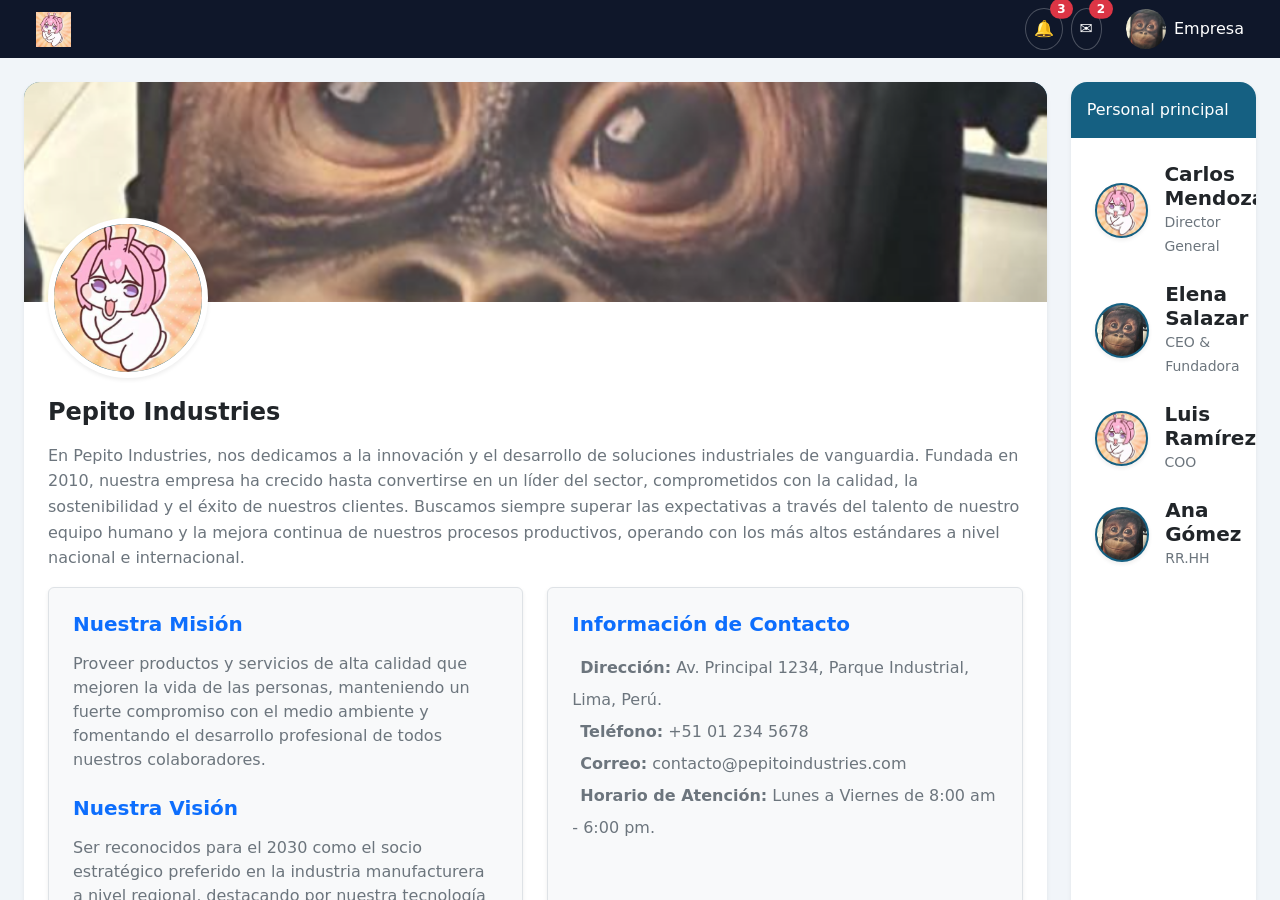
<file: perfil.html>
<!DOCTYPE html>
<html lang="en">

<head>
    <meta charset="UTF-8">
    <meta name="viewport" content="width=device-width, initial-scale=1.0">
    <title>Perfil</title>
    <link href="https://cdn.jsdelivr.net/npm/bootstrap@5.3.8/dist/css/bootstrap.min.css" rel="stylesheet"
        integrity="sha384-sRIl4kxILFvY47J16cr9ZwB07vP4J8+LH7qKQnuqkuIAvNWLzeN8tE5YBujZqJLB" crossorigin="anonymous">
    <link href="vista/theme.css" rel="stylesheet">
</head>

<body class="d-flex flex-column vh-100">

    <!-- Menu de navegacion -->
    <header id="navbar-contenedor"></header>

    <div class="d-flex flex-nowrap flex-grow-1 overflow-hidden">


        <!-- Menu Lateral -->
        <div id="sidebar-contenedor"></div>


        <!-- Area principal -->
        <main class="flex-grow-1 p-4 overflow-auto d-flex flex-column">

            <div class="container-fluid p-0 d-flex flex-column flex-grow-1">

                <div class="row g-4 flex-grow-1">

                    <!-- Perfil Empresa -->
                    <div class="col-12 col-lg-10">
                        <div class="card border-0 shadow-sm rounded-4 h-100 overflow-hidden">

                            <!-- Baneraner de Perfil  -->
                            <img src="img/Prueba.png" class="w-100 bg-custom-primary"
                                style="height: 220px; object-fit: cover;">

                            <div class="card-body px-4 pb-5">

                                <!-- Foto Perfil -->
                                <div style="margin-top: -100px; margin-bottom: 20px;">
                                    <img src="img/logo.png" class="rounded-circle shadow-sm bg-custom-primary"
                                        style="width: 160px; height: 160px; object-fit: cover; border: 6px solid rgb(var(--color-blanco));">
                                </div>

                                <!-- Nombre Empresa -->
                                <h4 class="fw-bold mb-3">Pepito Industries</h4>
                                
                                <!-- Descripcion Empresa -->
                                <p class="text-secondary" style="line-height: 1.6;">
                                    En Pepito Industries, nos dedicamos a la innovación y el desarrollo de soluciones
                                    industriales de vanguardia. Fundada en 2010, nuestra empresa ha crecido hasta
                                    convertirse en un líder del sector, comprometidos con la calidad, la sostenibilidad
                                    y el éxito de nuestros clientes. Buscamos siempre superar las expectativas a través
                                    del talento de nuestro equipo humano y la mejora continua de nuestros procesos
                                    productivos, operando con los más altos estándares a nivel nacional e internacional.
                                </p>

                                <div class="row g-4">

                                    <!-- Contenedor 1 (Misión y Visión) -->
                                    <div class="col-12 col-md-6">
                                        <div class="p-4 border rounded shadow-sm bg-light h-100">
                                            <h5 class="fw-bold text-primary mb-3">Nuestra Misión</h5>
                                            <p class="text-secondary mb-4">
                                                Proveer productos y servicios de alta calidad que mejoren la vida de las
                                                personas, manteniendo un fuerte compromiso con el medio ambiente y
                                                fomentando el desarrollo profesional de todos nuestros colaboradores.
                                            </p>
                                            <h5 class="fw-bold text-primary mb-3">Nuestra Visión</h5>
                                            <p class="text-secondary mb-0">
                                                Ser reconocidos para el 2030 como el socio estratégico preferido en la
                                                industria manufacturera a nivel regional, destacando por nuestra
                                                tecnología e innovación responsable.
                                            </p>
                                        </div>
                                    </div>

                                    <!-- Contenedor 2 (Información de Contacto) -->
                                    <div class="col-12 col-md-6">
                                        <div class="p-4 border rounded shadow-sm bg-light h-100">
                                            <h5 class="fw-bold text-primary mb-3">Información de Contacto</h5>
                                            <ul class="list-unstyled text-secondary" style="line-height: 2;">
                                                <li>
                                                    <strong><i class="bi bi-geo-alt-fill me-2"></i> Dirección:</strong>
                                                    Av. Principal 1234, Parque Industrial, Lima, Perú.
                                                </li>
                                                <li>
                                                    <strong><i class="bi bi-telephone-fill me-2"></i> Teléfono:</strong>
                                                    +51 01 234 5678
                                                </li>
                                                <li>
                                                    <strong><i class="bi bi-envelope-fill me-2"></i> Correo:</strong>
                                                    contacto@pepitoindustries.com
                                                </li>
                                                <li>
                                                    <strong><i class="bi bi-clock-fill me-2"></i> Horario de
                                                        Atención:</strong>
                                                    Lunes a Viernes de 8:00 am - 6:00 pm.
                                                </li>
                                            </ul>
                                        </div>
                                    </div>

                                </div>

                            </div>
                        </div>
                    </div>


                    <!-- Contenedor del personal principal -->
                    <div class="col-12 col-lg-2">
                        <div class="card border-0 shadow-sm rounded-4 h-100 d-flex flex-column overflow-hidden">

                            <div class="p-3 card-header-custom fw-medium">
                                Personal principal
                            </div>

                            <div class="card-body d-flex flex-column gap-4 p-4">

                                <!-- Trabajador 1 -->
                                <div class="d-flex align-items-center">
                                    <img src="img/logo.png" alt="Gerente"
                                        class="rounded-circle shadow-sm bg-custom-primary"
                                        style="width: 55px; height: 55px; object-fit: cover; border: 2px solid rgb(var(--color-primario));">
                                    <div class="ms-3">
                                        <h6 class="mb-0 fw-bold fs-5">Carlos Mendoza</h6>
                                        <small class="text-secondary">Director General</small>
                                    </div>
                                </div>

                                <!-- Trabajador 1 -->
                                <div class="d-flex align-items-center">
                                    <img src="img/Prueba.png" alt="Ceo"
                                        class="rounded-circle shadow-sm bg-custom-primary"
                                        style="width: 55px; height: 55px; object-fit: cover; border: 2px solid rgb(var(--color-primario));">
                                    <div class="ms-3">
                                        <h6 class="mb-0 fw-bold fs-5">Elena Salazar</h6>
                                        <small class="text-secondary">CEO & Fundadora</small>
                                    </div>
                                </div>

                                <!-- Trabajador 2 -->
                                <div class="d-flex align-items-center">
                                    <img src="img/logo.png" alt="T1" class="rounded-circle shadow-sm bg-custom-primary"
                                        style="width: 55px; height: 55px; object-fit: cover; border: 2px solid rgb(var(--color-primario));">
                                    <div class="ms-3">
                                        <h6 class="mb-0 fw-bold fs-5">Luis Ramírez</h6>
                                        <small class="text-secondary">COO</small>
                                    </div>
                                </div>

                                <!-- Trabajador 3 -->
                                <div class="d-flex align-items-center">
                                    <img src="img/Prueba.png" alt="T2"
                                        class="rounded-circle shadow-sm bg-custom-primary"
                                        style="width: 55px; height: 55px; object-fit: cover; border: 2px solid rgb(var(--color-primario));">
                                    <div class="ms-3">
                                        <h6 class="mb-0 fw-bold fs-5">Ana Gómez</h6>
                                        <small class="text-secondary">RR.HH</small>
                                    </div>
                                </div>

                                
                                <div class="mt-auto pt-2">
                                    <button class="btn btn-custom-primary w-100 rounded-3 py-2 fw-medium shadow-sm">
                                        Ver todo el personal
                                    </button>
                                </div>

                            </div>
                        </div>
                    </div>

                </div>
            </div>
        </main>

    </div>

    <script src="https://cdn.jsdelivr.net/npm/bootstrap@5.3.8/dist/js/bootstrap.bundle.min.js"></script>
    <script src="controlador/app.js"></script>
</body>

</html>
</file>
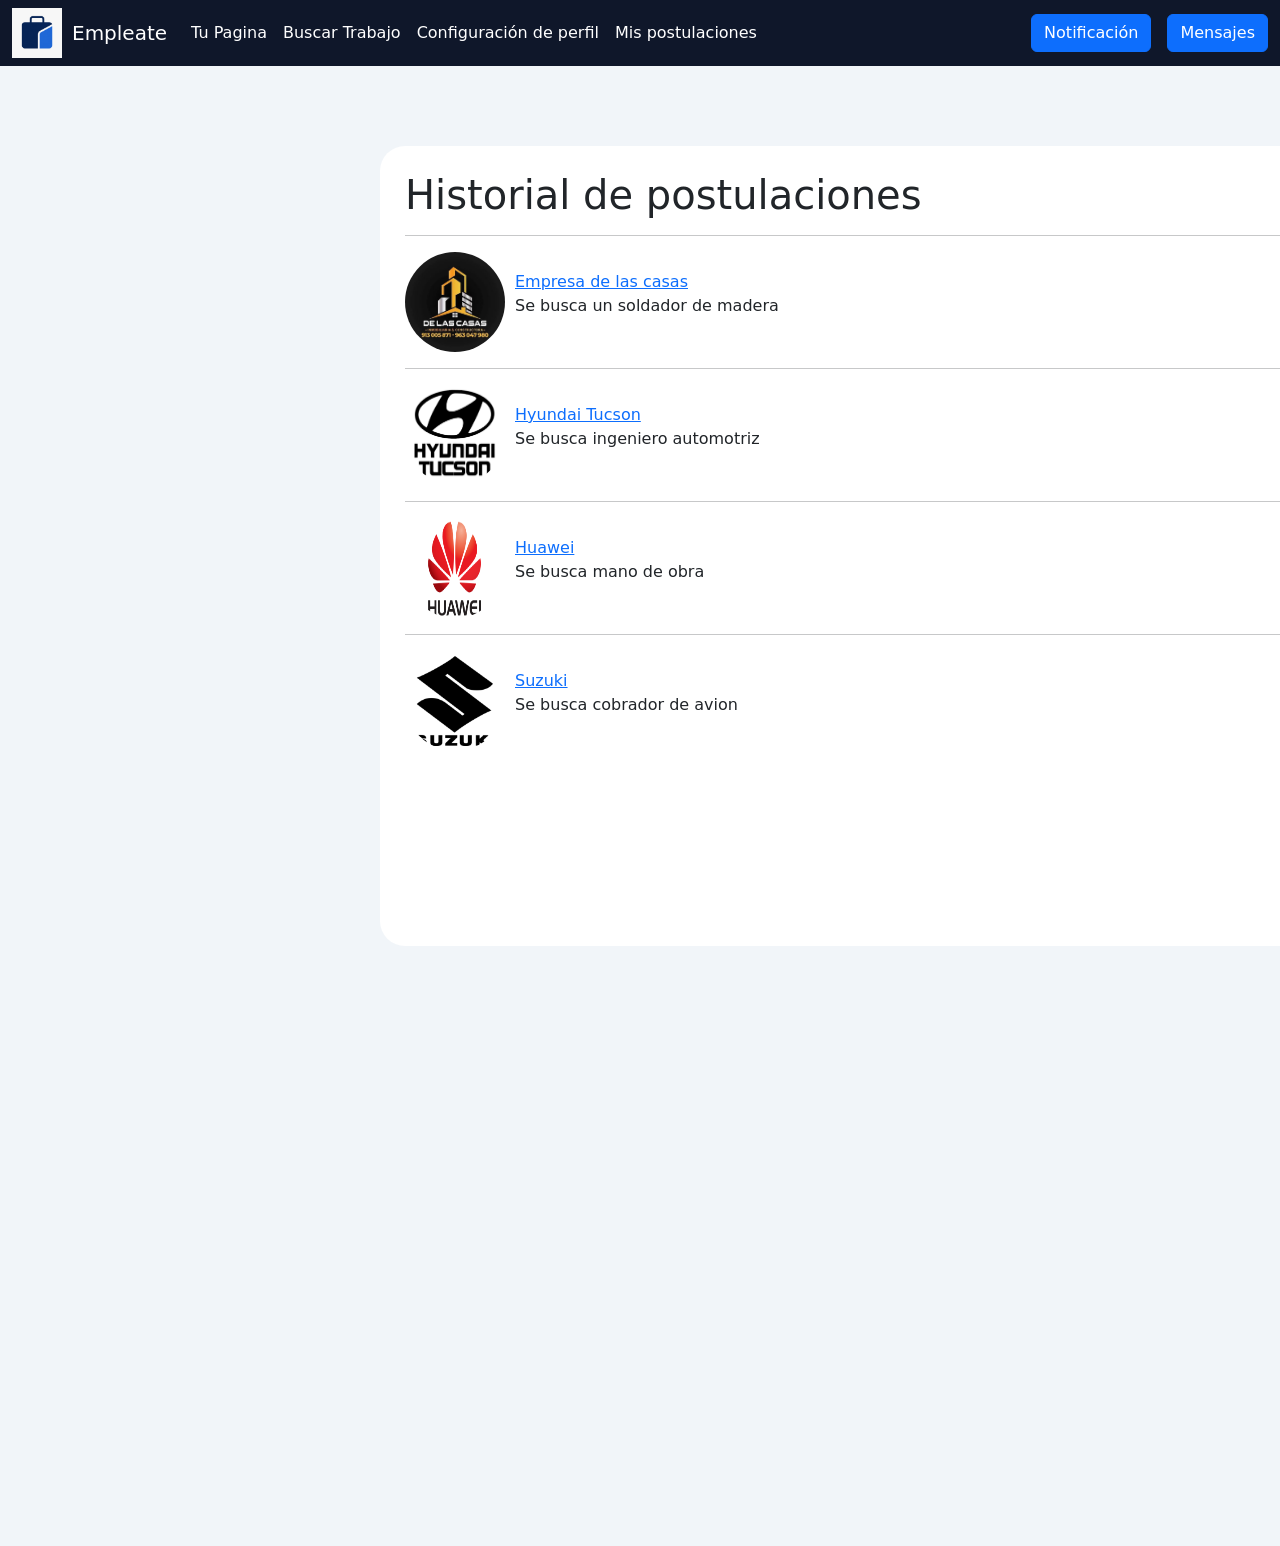
<file: postulaciones.html>
<!DOCTYPE html>
<html lang="en">

<head>
    <meta charset="UTF-8">
    <meta name="viewport" content="width=device-width, initial-scale=1.0">
    <title>Mis postulaciones</title>
    <link href="https://cdn.jsdelivr.net/npm/bootstrap@5.3.8/dist/css/bootstrap.min.css" rel="stylesheet"
        integrity="sha384-sRIl4kxILFvY47J16cr9ZwB07vP4J8+LH7qKQnuqkuIAvNWLzeN8tE5YBujZqJLB" crossorigin="anonymous">
    <link rel="icon" href="img/logo_empleate.jpg">
    <link rel="stylesheet" href="vista/nav.css">
    <link rel="stylesheet" href="vista/postulaciones.css">
</head>

<body>
    <nav class="navbar navbar-expand-lg bg-body-tertiary">
        <div class="container-fluid">
            <img class="logo_empleate" src="img/logo_empleate.jpg">
            <a class="navbar-brand">Empleate</a>
            <button class="navbar-toggler" type="button" data-bs-toggle="collapse"
                data-bs-target="#navbarSupportedContent" aria-controls="navbarSupportedContent" aria-expanded="false"
                aria-label="Toggle navigation">
                <span class="navbar-toggler-icon"></span>
            </button>
            <div class="collapse navbar-collapse" id="navbarSupportedContent">
                <ul class="navbar-nav me-auto mb-2 mb-lg-0">
                    <li class="nav-item">
                        <a class="nav-link active" aria-current="page" href="estudiante.html">Tu Pagina</a>
                    </li>
                    <li class="nav-item">
                        <a class="nav-link active" href="buscar_trabajo.html">Buscar Trabajo</a>
                    </li>
                    <li class="nav-item">
                        <a class="nav-link active" href="configurar_perfil.html">Configuración de perfil</a>
                    </li>
                    <li class="nav-item">
                        <a class="nav-link active" href="postulaciones.html">Mis postulaciones</a>
                    </li>
                </ul>
                <div class="d-flex gap-3">

                    <!-- Botón Notificación -->
                    <button type="button" class="btn btn-primary" data-bs-toggle="modal"
                        data-bs-target="#modalNotificaciones">
                        Notificación
                    </button>

                    <!-- Modal Notificación -->
                    <div class="modal fade" id="modalNotificaciones" tabindex="-1"
                        aria-labelledby="modalNotificacionesLabel" aria-hidden="true">
                        <div class="modal-dialog">
                            <div class="modal-content">
                                <div class="modal-header">
                                    <h1 class="modal-title fs-5" id="modalNotificacionesLabel">Notificaciones</h1>
                                    <button type="button" class="btn-close" data-bs-dismiss="modal"
                                        aria-label="Close"></button>
                                </div>
                                <div class="modal-body">
                                    <img class="noti_perfil" src="img/alerta_roja.png">
                                    <p class="noti_msg">Emergencia</p>
                                </div>
                                <div class="modal-body">
                                    <img class="noti_perfil" src="img/alerta_amarilla.jpg">
                                    <p class="noti_msg">Alerta</p>
                                </div>
                                <div class="modal-body">
                                    <img class="noti_perfil" src="img/alerta_verde.png">
                                    <p class="noti_msg">Pasaste de fase en tu postulación de panadero nuclear</p>
                                </div>
                                <div class="modal-footer">
                                    <button type="button" class="btn btn-secondary"
                                        data-bs-dismiss="modal">Close</button>
                                </div>
                            </div>
                        </div>
                    </div>

                    <!-- Botón Mensajes -->
                    <button type="button" class="btn btn-primary" data-bs-toggle="modal"
                        data-bs-target="#modalMensajes">
                        Mensajes
                    </button>

                    <!-- Modal Mensajes -->
                    <div class="modal fade" id="modalMensajes" tabindex="-1" aria-labelledby="modalMensajesLabel"
                        aria-hidden="true">
                        <div class="modal-dialog">
                            <div class="modal-content">
                                <div class="modal-header">
                                    <h1 class="modal-title fs-5" id="modalMensajesLabel">Mensajes</h1>
                                    <button type="button" class="btn-close" data-bs-dismiss="modal"
                                        aria-label="Close"></button>
                                </div>
                                <div class="modal-body">
                                    <img class="noti_perfil rounded-circle" src="img/notiper1.jpg">
                                    <p class="noti_msg">Pepito te envio una imagen</p>
                                </div>
                                <div class="modal-body">
                                    <img class="noti_perfil rounded-circle" src="img/notiper2.png">
                                    <p class="noti_msg">Mbappe te envio una imagen</p>
                                </div>
                                <div class="modal-body">
                                    <img class="noti_perfil rounded-circle" src="img/notiper3.png">
                                    <p class="noti_msg">Fufu te envio una imagen</p>
                                </div>
                                <div class="modal-footer">
                                    <button type="button" class="btn btn-secondary"
                                        data-bs-dismiss="modal">Close</button>
                                </div>
                            </div>
                        </div>
                    </div>

                </div>
            </div>
        </div>
    </nav>

    <div class="cuadrado_base">

        <div class="recomendaciones">
            <h1>
                Historial de postulaciones
            </h1>
            <hr>
            <div class="trabajos">
                <img src="img/empresa1.jpg" class="rounded-circle">
                <div class="trabajo_texto">
                    <a href="#">Empresa de las casas</a>
                    <p>Se busca un soldador de madera</p>
                </div>
                <button type="button" class="btn btn-success">Postulando</button>
            </div>
            <hr>
            <div class="trabajos">
                <img src="img/empresa2.png" class="rounded-circle">
                <div class="trabajo_texto">
                    <a href="#">Hyundai Tucson</a>
                    <p>Se busca ingeniero automotriz</p>
                </div>
                <button type="button" class="btn btn-danger">Rechazado</button>
            </div>
            <hr>
            <div class="trabajos">
                <img src="img/empresa3.png" class="rounded-circle">
                <div class="trabajo_texto">
                    <a href="#">Huawei</a>
                    <p>Se busca mano de obra</p>
                </div>
                <button type="button" class="btn btn-danger">Rechazado</button>
            </div>
            <hr>
            <div class="trabajos">
                <img src="img/empresa4.png" class="rounded-circle">
                <div class="trabajo_texto">
                    <a href="#">Suzuki</a>
                    <p>Se busca cobrador de avion</p>
                </div>
                <button type="button" class="btn" style="background-color:#a3e4a1; color:#155724; border-color:#a3e4a1;">Aceptado</button>
            </div>
        </div>

        </div>

    </div>

    <script src="https://cdn.jsdelivr.net/npm/bootstrap@5.3.8/dist/js/bootstrap.bundle.min.js"
        integrity="sha384-FKyoEForCGlyvwx9Hj09JcYn3nv7wiPVlz7YYwJrWVcXK/BmnVDxM+D2scQbITxI"
        crossorigin="anonymous"></script>
</body>

</html>
</file>
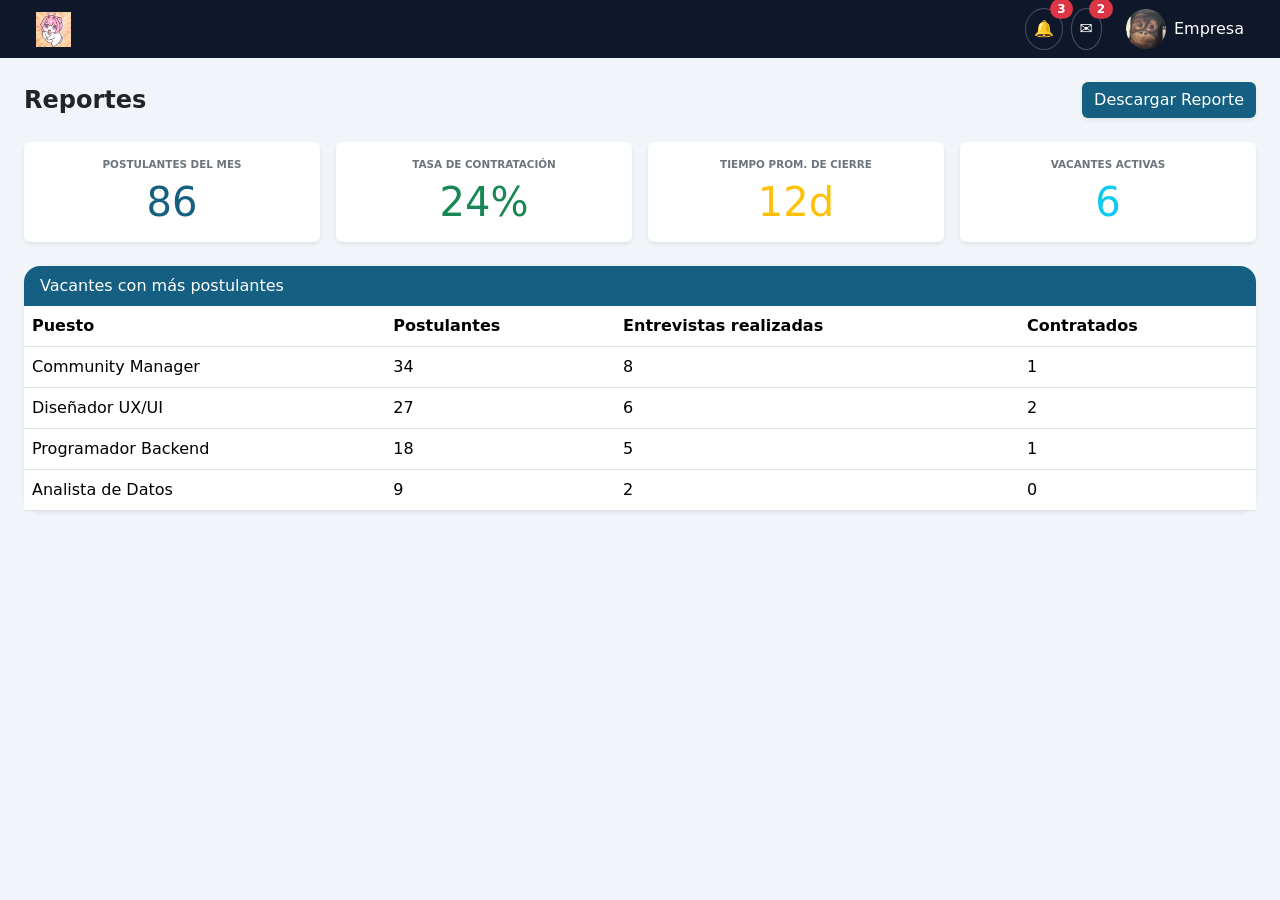
<file: reportes.html>
<!DOCTYPE html>
<html lang="en">

<head>
    <meta charset="UTF-8">
    <meta name="viewport" content="width=device-width, initial-scale=1.0">
    <title>Reportes</title>
    <link href="https://cdn.jsdelivr.net/npm/bootstrap@5.3.8/dist/css/bootstrap.min.css" rel="stylesheet"
        integrity="sha384-sRIl4kxILFvY47J16cr9ZwB07vP4J8+LH7qKQnuqkuIAvNWLzeN8tE5YBujZqJLB" crossorigin="anonymous">
    <link href="vista/theme.css" rel="stylesheet">
</head>

<body class="d-flex flex-column vh-100">

    <!-- Menu de navegacion -->
    <header id="navbar-contenedor"></header>

    <div class="d-flex flex-nowrap flex-grow-1 overflow-hidden">

        <!-- Menu lateral -->
        <div id="sidebar-contenedor"></div>

        <!-- Area principal -->
        <main class="flex-grow-1 p-4 overflow-auto">

            <!-- Encabezado de reportes -->
            <div class="d-flex justify-content-between align-items-center mb-4">
                <h4 class="fw-bold mb-0">Reportes</h4>
                <a href="#" class="btn btn-custom-primary shadow-sm rounded-2">Descargar Reporte</a>
            </div>

            <!-- Panel de estadisticas -->
            <div class="row g-3 mb-4">

                <!-- Postulantes del Mes -->
                <div class="col-12 col-md-6 col-lg-3">
                    <div class="card shadow-sm border-0 h-100">
                        <div class="card-body">
                            <h6 class="text-secondary text-center text-uppercase mb-2"
                                style="font-size: 0.65rem; font-weight: 700;">Postulantes del mes</h6>
                            <h2 class="text-custom-primary mb-0 fs-1 text-center">86</h2>
                        </div>
                    </div>
                </div>

                <!-- Tasa de Contratacion -->
                <div class="col-12 col-md-6 col-lg-3">
                    <div class="card shadow-sm border-0 h-100">
                        <div class="card-body">
                            <h6 class="text-secondary text-center text-uppercase mb-2"
                                style="font-size: 0.65rem; font-weight: 700;">Tasa de contratación</h6>
                            <h2 class="text-success mb-0 fs-1 text-center">24%</h2>
                        </div>
                    </div>
                </div>

                <!-- Tiempo promedio de Cierre -->
                <div class="col-12 col-md-6 col-lg-3">
                    <div class="card shadow-sm border-0 h-100">
                        <div class="card-body">
                            <h6 class="text-secondary text-center text-uppercase mb-2"
                                style="font-size: 0.65rem; font-weight: 700;">Tiempo prom. de cierre</h6>
                            <h2 class="text-warning mb-0 fs-1 text-center">12d</h2>
                        </div>
                    </div>
                </div>

                <!-- Vacantes Activas -->
                <div class="col-12 col-md-6 col-lg-3">
                    <div class="card shadow-sm border-0 h-100">
                        <div class="card-body">
                            <h6 class="text-secondary text-center text-uppercase mb-2"
                                style="font-size: 0.65rem; font-weight: 700;">Vacantes activas</h6>
                            <h2 class="text-info mb-0 fs-1 text-center">6</h2>
                        </div>
                    </div>
                </div>
            </div>

            <!-- Tabla de Vacantes -->
            <div class="card shadow-sm border-0 rounded-4">

                <!-- Encabezado de la tabla -->
                <div class="card-header-custom rounded-top-4 px-3 py-2 fw-medium">
                    Vacantes con más postulantes
                </div>

                <div class="card-body p-0">

                    <!-- Datos de vacantes -->
                    <table class="table align-middle mb-0">
                        <thead>
                            <tr>
                                <th>Puesto</th>
                                <th>Postulantes</th>
                                <th>Entrevistas realizadas</th>
                                <th>Contratados</th>
                            </tr>
                        </thead>

                        <!-- Lista de vacantes -->
                        <tbody>
                            <tr>
                                <td>Community Manager</td>
                                <td>34</td>
                                <td>8</td>
                                <td>1</td>
                            </tr>
                            <tr>
                                <td>Diseñador UX/UI</td>
                                <td>27</td>
                                <td>6</td>
                                <td>2</td>
                            </tr>
                            <tr>
                                <td>Programador Backend</td>
                                <td>18</td>
                                <td>5</td>
                                <td>1</td>
                            </tr>
                            <tr>
                                <td>Analista de Datos</td>
                                <td>9</td>
                                <td>2</td>
                                <td>0</td>
                            </tr>
                        </tbody>
                    </table>
                </div>
            </div>
        </main>

    </div>

    <script src="https://cdn.jsdelivr.net/npm/bootstrap@5.3.8/dist/js/bootstrap.bundle.min.js"></script>
    <script src="controlador/app.js"></script>
</body>

</html>
</file>
<file: vista/inicio_sesion.css>
.cuadro_inicio_sesion{
    background-color:white;
    color: black;
    width: 420px;
    height: 420px;
    text-align: center;
    justify-content: center;
    align-items: center;
    border-radius: 25px;
    padding: 40px;
}

body {
    background-color: rgb(241, 245, 249);
    margin: 0;
    height: 100vh; 
    display: flex;
    flex-direction: column;
    justify-content: center; 
    align-items: center;  
}

div{
    margin-top: 30px;
}

button{
    margin-top: 10px;
}

.btn-primary{
    background-color: rgb(21, 96, 130);
}

a{
    color: black;
    text-decoration: none;
}

.error{
    margin-top: 20px;
    color: red;
}
</file>
<file: vista/nav.css>
.navbar{
    background-color: rgb(15, 23, 42) !important;
}

.navbar-brand, .nav-link{
    color: white !important;
}

body{
    background-color: rgb(241, 245, 249);
}

.noti_perfil{
    width: 50px;
    height: 50px;
    margin-right: 10px;
}

.noti_msg{
    margin: 0;
}

.logo_empleate{
    width: 50px;
    height: 50px;
    margin-right: 10px;
}

.modal-body{
    display: flex;
    align-items: center;
}
</file>
<file: vista/buscar_trabajo.css>
.buscador{
    width: 300px;
    padding: 25px;
    height: 800px;
    background-color: white;
    border-radius: 25px;
    margin-right: 150px;
}

.trabajos{
    display: flex;
    align-items: center;
}

.trabajo_texto{
    display: block;
    margin: 10px;
}

.trabajos img{
    width: 100px;
    height: 100px;
}

.trabajos button {
    margin-left: auto;
    height: 50px;
    width: 100px;
}

.recomendaciones{
    width: 1200px;
    padding: 25px;
    height: 800px;
    background-color: white;
    border-radius: 25px;
}

.contenedor_total{
    display: flex;
    width: 1700px;
    height: 1000px;
    margin-left: 80px;
    margin-top: 80px;
}

.palabras_clave{
    margin-top: 20px;
    display: flex;
    align-items: center;
    gap: 20px;
}

.palabras_clave select {
    width: 200px;
    height: 40px;
    width: 100%;
}

a{
    text-decoration: none;
    color: black;
    font-weight: bold;
    font-size: 32px;
}
</file>
<file: vista/theme.css>
/* Colores predefinidos */
:root {
  /* fondos claros, texto sobre oscuro */
  --color-blanco:  255, 255, 255;
  
  /* texto fuerte / hover oscuro */
  --color-oscuro:  4, 36, 51;
  
  /* color de marca: botones, links activos */
  --color-primario: 21, 96, 130;  

  /* fondo general de la pagina */
  --color-gris-claro: 241, 245, 249;

  /* navbar / franjas oscuras */ 
  --color-navy: 15, 23, 42;         
}

body {
  background-color: rgb(var(--color-gris-claro));
}

/* Navbar */
.navbar-custom {
  background-color: rgb(var(--color-navy));
}

/* Sidebar */
.sidebar-custom {
  background-color: rgb(var(--color-blanco));
}

.sidebar-link {
  color: rgb(var(--color-oscuro));
  background-color: transparent;
  text-align: left;
  transition: background-color .15s ease, color .15s ease, text-align .15s ease;
}

.sidebar-link:hover {
  background-color: rgb(var(--color-primario));
  color: rgb(var(--color-blanco));
  text-align: center;
}


/* el link de "Cerrar sesión" mantiene su color rojo, solo cambia el fondo en hover */
.sidebar-link.text-danger:hover {
  background-color: #f8d7da;
  color: #dc3545;
}

/*  Botones y acentos de marca */
.btn-custom-primary {
  background-color: rgb(var(--color-primario));
  color: rgb(var(--color-blanco));
  border: none;
}

/* Apariencia del botón cuando el cursor pasa sobre él */
.btn-custom-primary:hover {
  background-color: rgb(var(--color-oscuro));
  color: rgb(var(--color-blanco));
}

.text-custom-primary {
  color: rgb(var(--color-primario));
}

.bg-custom-primary {
  background-color: rgb(var(--color-primario));
}

.bg-custom-oscuro {
  background-color: rgb(var(--color-oscuro));
}

.card-header-custom {
  background-color: rgb(var(--color-primario));
  color: rgb(var(--color-blanco));
}

/* Notificaciones y mensajes en el navbar */
.btn-icon-navbar {
  background-color: transparent;
  border: 1px solid rgba(var(--color-blanco), .25);
  color: rgb(var(--color-blanco));
}

.btn-icon-navbar:hover {
  background-color: rgb(var(--color-primario));
  border-color: rgb(var(--color-primario));
  color: rgb(var(--color-blanco));
}

.lista-noti .list-group-item {
  display: flex;
  align-items: center;
  gap: 12px;
  border-left: none;
  border-right: none;
}

.noti-punto {
  width: 10px;
  height: 10px;
  border-radius: 50%;
  flex-shrink: 0;
}

/* Campos editables (Configuración) */
.campo-editable:disabled {
  background-color: rgb(var(--color-gris-claro));
  color: rgb(var(--color-oscuro));
  opacity: 1;
}
</file>
<file: vista/configurar_perfil.css>
.cuadrado_base{
    display: flex;
    width: 1700px;
    height: 1400px;
    margin-left: 80px;
    margin-top: 80px;
}

.contenedor{
    margin-left: 475px;
    border-radius: 25px;
    width: 800px;
    height: 1350px;
    background-color: white;
}
</file>
<file: vista/estudiante_pagina.css>
.navbar{
    background-color: rgb(15, 23, 42) !important;
}

.navbar-brand, .nav-link{
    color: white !important;
}

body{
    background-color: rgb(241, 245, 249);
}

.contenedor_perfil{
    min-height: calc(80vh - 56px);
    display: flex;
    align-items: center;
    padding: 40px;
    border-radius: 25px;
    margin-top: 50px;
    background-color: white;
    width: 1400px; 
    margin: 40px auto;
}

th{
    width: 200px;
}

.col-md-3{
    text-align: center;
    align-items: center;
    justify-content: center;
}
</file>
<file: vista/postulaciones.css>
.cuadrado_base{
    display: flex;
    width: 1700px;
    height: 1400px;
    margin-left: 80px;
    margin-top: 80px;
}

.trabajos{
    display: flex;
    align-items: center;
}

.trabajo_texto{
    display: block;
    margin: 10px;
}

.trabajos img{
    width: 100px;
    height: 100px;
}

.trabajos button {
    margin-left: auto;
    height: 50px;
    width: 100px;
}

.recomendaciones{
    width: 1200px;
    padding: 25px;
    height: 800px;
    background-color: white;
    border-radius: 25px;
    margin-left: 300px;
}
</file>
